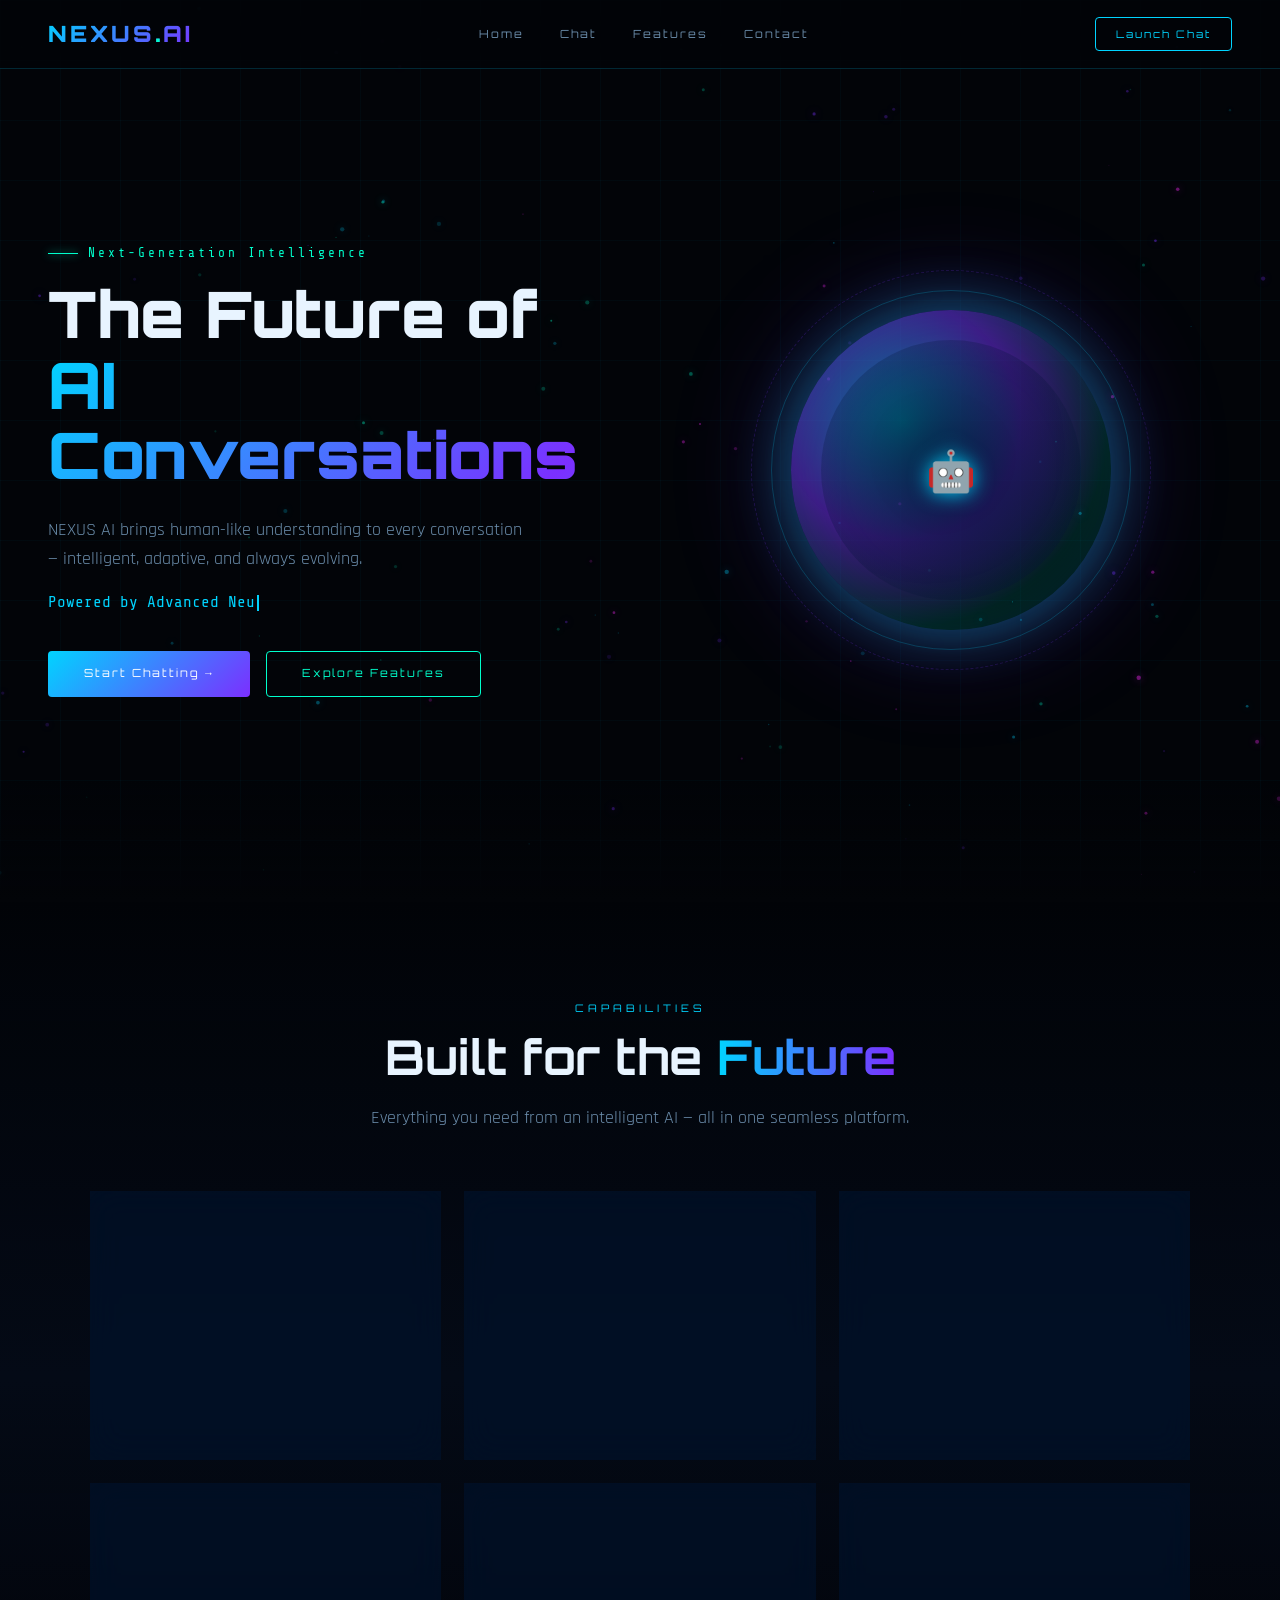
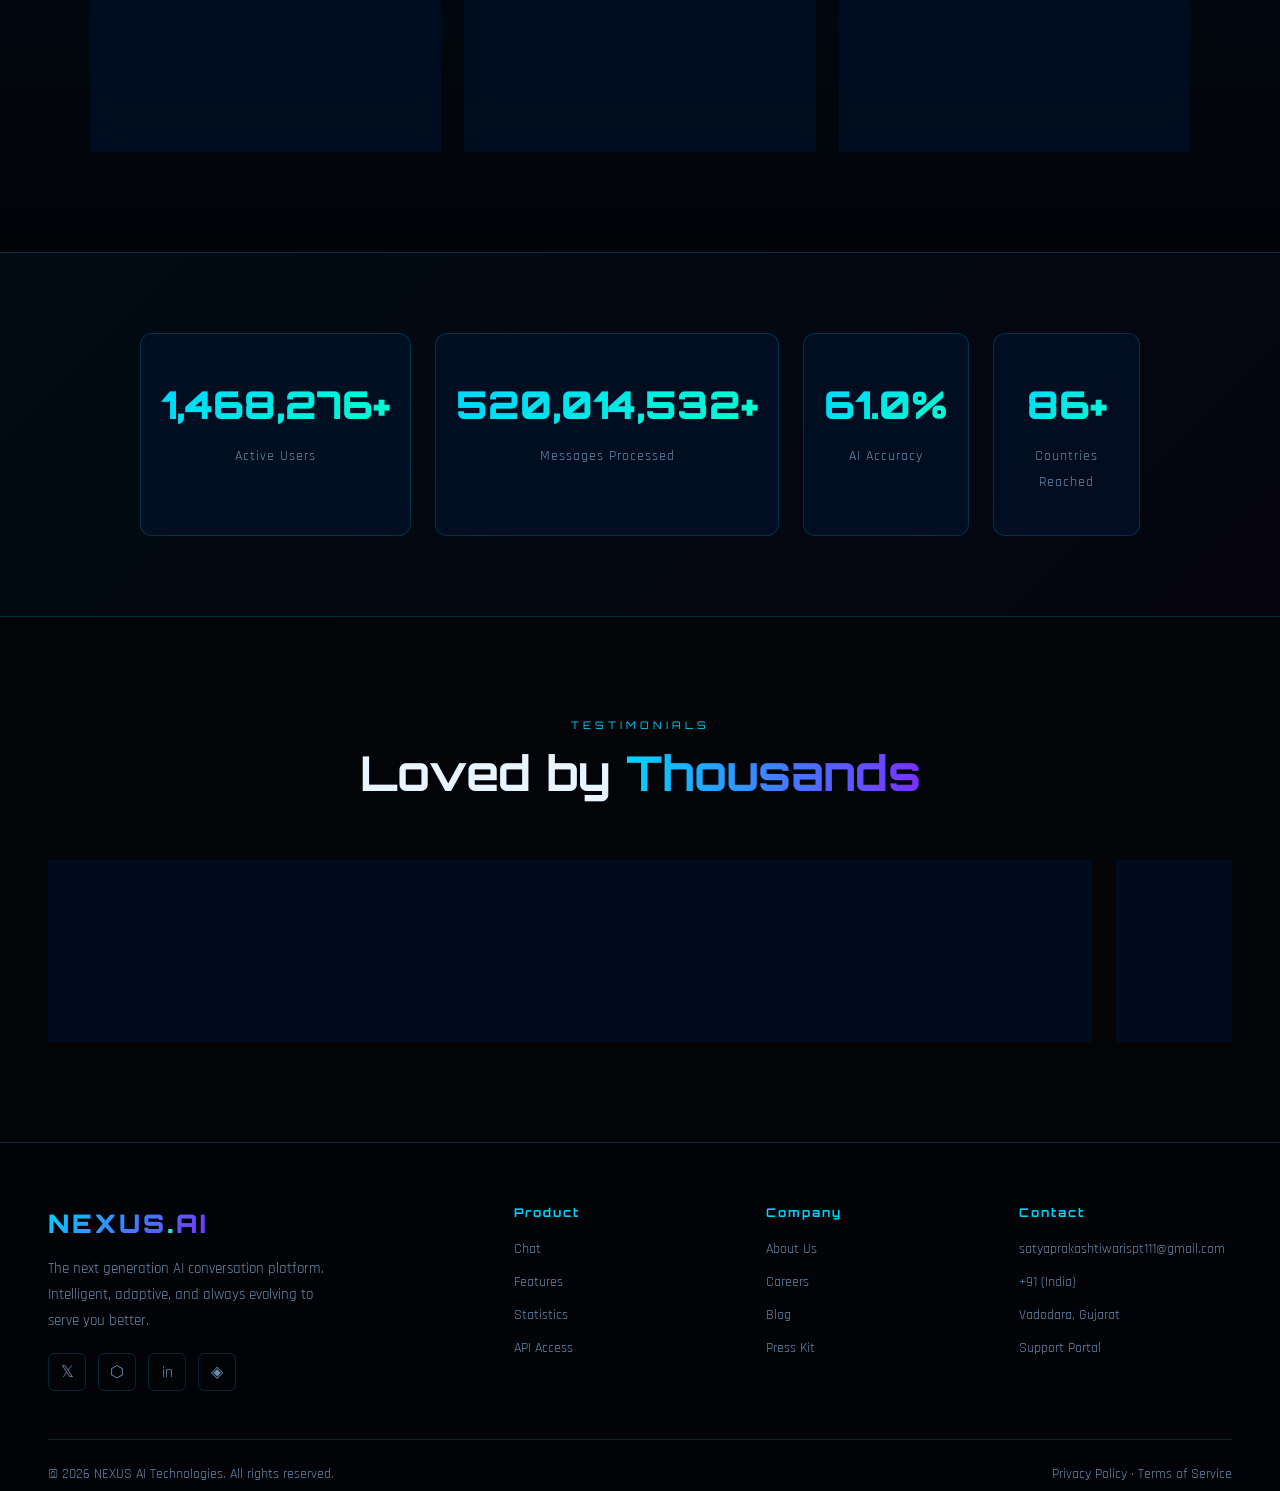
<file: index.html>
<!DOCTYPE html>
<html lang="en">
<head>
  <meta charset="UTF-8" />
  <meta name="viewport" content="width=device-width, initial-scale=1.0" />
  <title>NEXUS AI — The Future of AI Conversations</title>
  <link rel="stylesheet" href="style.css" />
  <link rel="icon" href="data:image/svg+xml,<svg xmlns='http://www.w3.org/2000/svg' viewBox='0 0 100 100'><text y='.9em' font-size='90'>🤖</text></svg>">
</head>
<body>

<!-- Particle canvas -->
<canvas id="particles-canvas"></canvas>

<!-- ── Navbar ── -->
<nav class="navbar" aria-label="Main Navigation">
  <a href="index.html" class="nav-logo">NEXUS<span>.</span>AI</a>
  <ul class="nav-links">
    <li><a href="index.html">Home</a></li>
    <li><a href="chat.html">Chat</a></li>
    <li><a href="about.html">Features</a></li>
    <li><a href="#contact">Contact</a></li>
  </ul>
  <div class="nav-actions">
    <a href="chat.html" class="btn-nav">Launch Chat</a>
    <button class="hamburger" aria-label="Menu" aria-expanded="false">
      <span></span><span></span><span></span>
    </button>
  </div>
</nav>

<!-- Mobile Menu -->
<nav class="mobile-menu" aria-label="Mobile Navigation">
  <a href="index.html">🏠 Home</a>
  <a href="chat.html">💬 Chat</a>
  <a href="about.html">✨ Features</a>
  <a href="#contact">📬 Contact</a>
  <a href="chat.html" class="btn-primary" style="text-align:center;"><span>Launch Chat →</span></a>
</nav>

<!-- Hero section -->
<section class="hero" id="home">
  <div class="hero-inner">

    <!-- Left copy -->
    <div class="hero-copy">
      <p class="hero-eyebrow">Next-Generation Intelligence</p>
      <h1 class="hero-title">
        <span class="line1">The Future of</span>
        <span class="line2">AI Conversations</span>
      </h1>
      <p class="hero-sub">NEXUS AI brings human-like understanding to every conversation — intelligent, adaptive, and always evolving.</p>
      <p class="hero-typing">
        <span id="typing-text"></span><span class="cursor"></span>
      </p>
      <div class="hero-cta">
        <a href="chat.html" class="btn-primary"><span>Start Chatting →</span></a>
        <a href="about.html" class="btn-secondary">Explore Features</a>
      </div>
    </div>

    <!-- Right orb -->
    <div class="hero-orb-wrap">
      <div class="orb">
        <div class="orb-inner">🤖</div>
      </div>
    </div>

  </div>

  <!-- Subtle bottom gradient fade -->
  <div style="position:absolute;bottom:0;left:0;right:0;height:120px;background:linear-gradient(transparent,var(--bg-primary));pointer-events:none;z-index:2;"></div>
</section>

<!-- Features section -->
<section class="features" id="features">
  <div class="text-center reveal">
    <span class="section-tag">Capabilities</span>
    <h2 class="section-title">Built for the <span class="glow">Future</span></h2>
    <p class="section-subtitle">Everything you need from an intelligent AI — all in one seamless platform.</p>
  </div>

  <div class="features-grid">

    <div class="feature-card reveal">
      <span class="feature-icon">🧠</span>
      <h3 class="feature-title">Smart Responses</h3>
      <p class="feature-desc">Context-aware answers powered by deep neural networks that understand nuance, tone, and intent.</p>
    </div>

    <div class="feature-card reveal">
      <span class="feature-icon">🎙️</span>
      <h3 class="feature-title">Voice Interaction</h3>
      <p class="feature-desc">Speak naturally and NEXUS listens. Web Speech API integration for hands-free, seamless conversation.</p>
    </div>

    <div class="feature-card reveal">
      <span class="feature-icon">⚡</span>
      <h3 class="feature-title">Fast Processing</h3>
      <p class="feature-desc">Lightning-fast inference engine delivers responses in milliseconds — no waiting, pure flow.</p>
    </div>

    <div class="feature-card reveal">
      <span class="feature-icon">🔐</span>
      <h3 class="feature-title">Secure Chats</h3>
      <p class="feature-desc">Your conversations stay private. End-to-end encryption and zero data retention policies protect you.</p>
    </div>

    <div class="feature-card reveal">
      <span class="feature-icon">🌍</span>
      <h3 class="feature-title">Multi-Language Support</h3>
      <p class="feature-desc">Communicate in 20+ languages with native-level fluency. Break language barriers effortlessly.</p>
    </div>

    <div class="feature-card reveal">
      <span class="feature-icon">🔄</span>
      <h3 class="feature-title">AI Learning System</h3>
      <p class="feature-desc">NEXUS continuously improves with every interaction, adapting to your preferences over time.</p>
    </div>

  </div>
</section>

<!-- Statistics section -->
<section class="stats" id="stats">
  <div class="stats-grid">
    <div class="stat-card reveal">
      <span class="stat-number" data-count="2400000" data-suffix="+">0</span>
      <span class="stat-label">Active Users</span>
    </div>
    <div class="stat-card reveal">
      <span class="stat-number" data-count="850000000" data-suffix="+">0</span>
      <span class="stat-label">Messages Processed</span>
    </div>
    <div class="stat-card reveal">
      <span class="stat-number" data-count="99.7" data-suffix="%">0</span>
      <span class="stat-label">AI Accuracy</span>
    </div>
    <div class="stat-card reveal">
      <span class="stat-number" data-count="140" data-suffix="+">0</span>
      <span class="stat-label">Countries Reached</span>
    </div>
  </div>
</section>

<!-- Testimonials section -->
<section class="testimonials" id="testimonials">
  <div class="text-center reveal">
    <span class="section-tag">Testimonials</span>
    <h2 class="section-title">Loved by <span class="glow">Thousands</span></h2>
  </div>

  <div class="testimonials-track-wrap">
    <div class="testimonials-track" id="testimonials-track">

      <!-- Set 1 -->
      <div class="testimonial-card">
        <div class="tcard-stars">★★★★★</div>
        <p class="tcard-text">"NEXUS AI completely transformed how I work. It's like having a genius co-pilot available 24/7. The responses are incredibly accurate and feel genuinely human."</p>
        <div class="tcard-author">
          <div class="tcard-avatar">AK</div>
          <div><div class="tcard-name">Aanya Kapoor</div><div class="tcard-role">Product Designer, Bengaluru</div></div>
        </div>
      </div>

      <div class="testimonial-card">
        <div class="tcard-stars">★★★★★</div>
        <p class="tcard-text">"As a developer, I use NEXUS daily for code explanations and debugging. It's saved me countless hours. Best AI tool I've encountered in 2024."</p>
        <div class="tcard-author">
          <div class="tcard-avatar">RS</div>
          <div><div class="tcard-name">Rohan Singh</div><div class="tcard-role">Senior Dev, Mumbai</div></div>
        </div>
      </div>

      <div class="testimonial-card">
        <div class="tcard-stars">★★★★★</div>
        <p class="tcard-text">"The voice input feature is a game-changer for accessibility. NEXUS understands my regional accent perfectly. Absolutely recommend it to everyone!"</p>
        <div class="tcard-author">
          <div class="tcard-avatar">PM</div>
          <div><div class="tcard-name">Priya Mehta</div><div class="tcard-role">Educator, Chennai</div></div>
        </div>
      </div>

      <div class="testimonial-card">
        <div class="tcard-stars">★★★★★</div>
        <p class="tcard-text">"I've tried many AI chatbots, but NEXUS stands apart. The futuristic interface keeps me engaged and the responses are always on point. Spectacular!"</p>
        <div class="tcard-author">
          <div class="tcard-avatar">JL</div>
          <div><div class="tcard-name">James Liu</div><div class="tcard-role">Entrepreneur, Singapore</div></div>
        </div>
      </div>

      <div class="testimonial-card">
        <div class="tcard-stars">★★★★★</div>
        <p class="tcard-text">"NEXUS helped me prepare for technical interviews, draft business emails, and even write a short story — all in one session. It's genuinely incredible."</p>
        <div class="tcard-author">
          <div class="tcard-avatar">SC</div>
          <div><div class="tcard-name">Shreya Chaudhary</div><div class="tcard-role">CS Student, Pune</div></div>
        </div>
      </div>

      <div class="testimonial-card">
        <div class="tcard-stars">★★★★★</div>
        <p class="tcard-text">"The multi-language support is flawless. I switch between English and French effortlessly. NEXUS makes international communication a breeze for my business."</p>
        <div class="tcard-author">
          <div class="tcard-avatar">MB</div>
          <div><div class="tcard-name">Marc Beaumont</div><div class="tcard-role">CEO, Paris</div></div>
        </div>
      </div>

      <!-- Duplicate for seamless loop -->
      <div class="testimonial-card">
        <div class="tcard-stars">★★★★★</div>
        <p class="tcard-text">"NEXUS AI completely transformed how I work. It's like having a genius co-pilot available 24/7. The responses are incredibly accurate and feel genuinely human."</p>
        <div class="tcard-author">
          <div class="tcard-avatar">AK</div>
          <div><div class="tcard-name">Aanya Kapoor</div><div class="tcard-role">Product Designer, Bengaluru</div></div>
        </div>
      </div>
      <div class="testimonial-card">
        <div class="tcard-stars">★★★★★</div>
        <p class="tcard-text">"As a developer, I use NEXUS daily for code explanations and debugging. It's saved me countless hours. Best AI tool I've encountered in 2024."</p>
        <div class="tcard-author">
          <div class="tcard-avatar">RS</div>
          <div><div class="tcard-name">Rohan Singh</div><div class="tcard-role">Senior Dev, Mumbai</div></div>
        </div>
      </div>
      <div class="testimonial-card">
        <div class="tcard-stars">★★★★★</div>
        <p class="tcard-text">"The voice input feature is a game-changer for accessibility. NEXUS understands my regional accent perfectly. Absolutely recommend it to everyone!"</p>
        <div class="tcard-author">
          <div class="tcard-avatar">PM</div>
          <div><div class="tcard-name">Priya Mehta</div><div class="tcard-role">Educator, Chennai</div></div>
        </div>
      </div>
      <div class="testimonial-card">
        <div class="tcard-stars">★★★★★</div>
        <p class="tcard-text">"I've tried many AI chatbots, but NEXUS stands apart. The futuristic interface keeps me engaged and the responses are always on point. Spectacular!"</p>
        <div class="tcard-author">
          <div class="tcard-avatar">JL</div>
          <div><div class="tcard-name">James Liu</div><div class="tcard-role">Entrepreneur, Singapore</div></div>
        </div>
      </div>
      <div class="testimonial-card">
        <div class="tcard-stars">★★★★★</div>
        <p class="tcard-text">"NEXUS helped me prepare for technical interviews, draft business emails, and even write a short story — all in one session. It's genuinely incredible."</p>
        <div class="tcard-author">
          <div class="tcard-avatar">SC</div>
          <div><div class="tcard-name">Shreya Chaudhary</div><div class="tcard-role">CS Student, Pune</div></div>
        </div>
      </div>
      <div class="testimonial-card">
        <div class="tcard-stars">★★★★★</div>
        <p class="tcard-text">"The multi-language support is flawless. I switch between English and French effortlessly. NEXUS makes international communication a breeze for my business."</p>
        <div class="tcard-author">
          <div class="tcard-avatar">MB</div>
          <div><div class="tcard-name">Marc Beaumont</div><div class="tcard-role">CEO, Paris</div></div>
        </div>
      </div>

    </div>
  </div>
</section>

<!-- ════════════════════════════════════════════════════════
     FOOTER
     ════════════════════════════════════════════════════════ -->
<footer id="contact">
  <div class="footer-grid">
    <div class="footer-brand">
      <a href="index.html" class="nav-logo" style="font-size:1.6rem;">NEXUS<span>.</span>AI</a>
      <p>The next generation AI conversation platform. Intelligent, adaptive, and always evolving to serve you better.</p>
      <div class="footer-socials">
        <a href="#" class="social-btn" aria-label="Twitter">𝕏</a>
        <a href="https://github.com/priyankvijay" class="social-btn" aria-label="GitHub">⬡</a>
        <a href="https://www.linkedin.com/in/priyankvpt07" class="social-btn" aria-label="LinkedIn">in</a>
        <a href="#" class="social-btn" aria-label="Discord">◈</a>
      </div>
    </div>

    <div class="footer-col">
      <h4>Product</h4>
      <ul>
        <li><a href="chat.html">Chat</a></li>
        <li><a href="about.html">Features</a></li>
        <li><a href="#stats">Statistics</a></li>
        <li><a href="#">API Access</a></li>
      </ul>
    </div>

    <div class="footer-col">
      <h4>Company</h4>
      <ul>
        <li><a href="about.html">About Us</a></li>
        <li><a href="#">Careers</a></li>
        <li><a href="#">Blog</a></li>
        <li><a href="#">Press Kit</a></li>
      </ul>
    </div>

    <div class="footer-col">
      <h4>Contact</h4>
      <ul>
        <li>satyaprakashtiwarispt111@gmail.com
        </li>
        <li>+91 (India)</li>
        <li>Vadodara, Gujarat</li>
        <li><a href="#">Support Portal</a></li>
      </ul>
    </div>
  </div>

  <div class="footer-bottom">
    <p>© 2026 NEXUS AI Technologies. All rights reserved.</p>
    <p>Privacy Policy · Terms of Service</p>
  </div>
</footer>

<script src="script.js"></script>
</body>
</html>
</file>
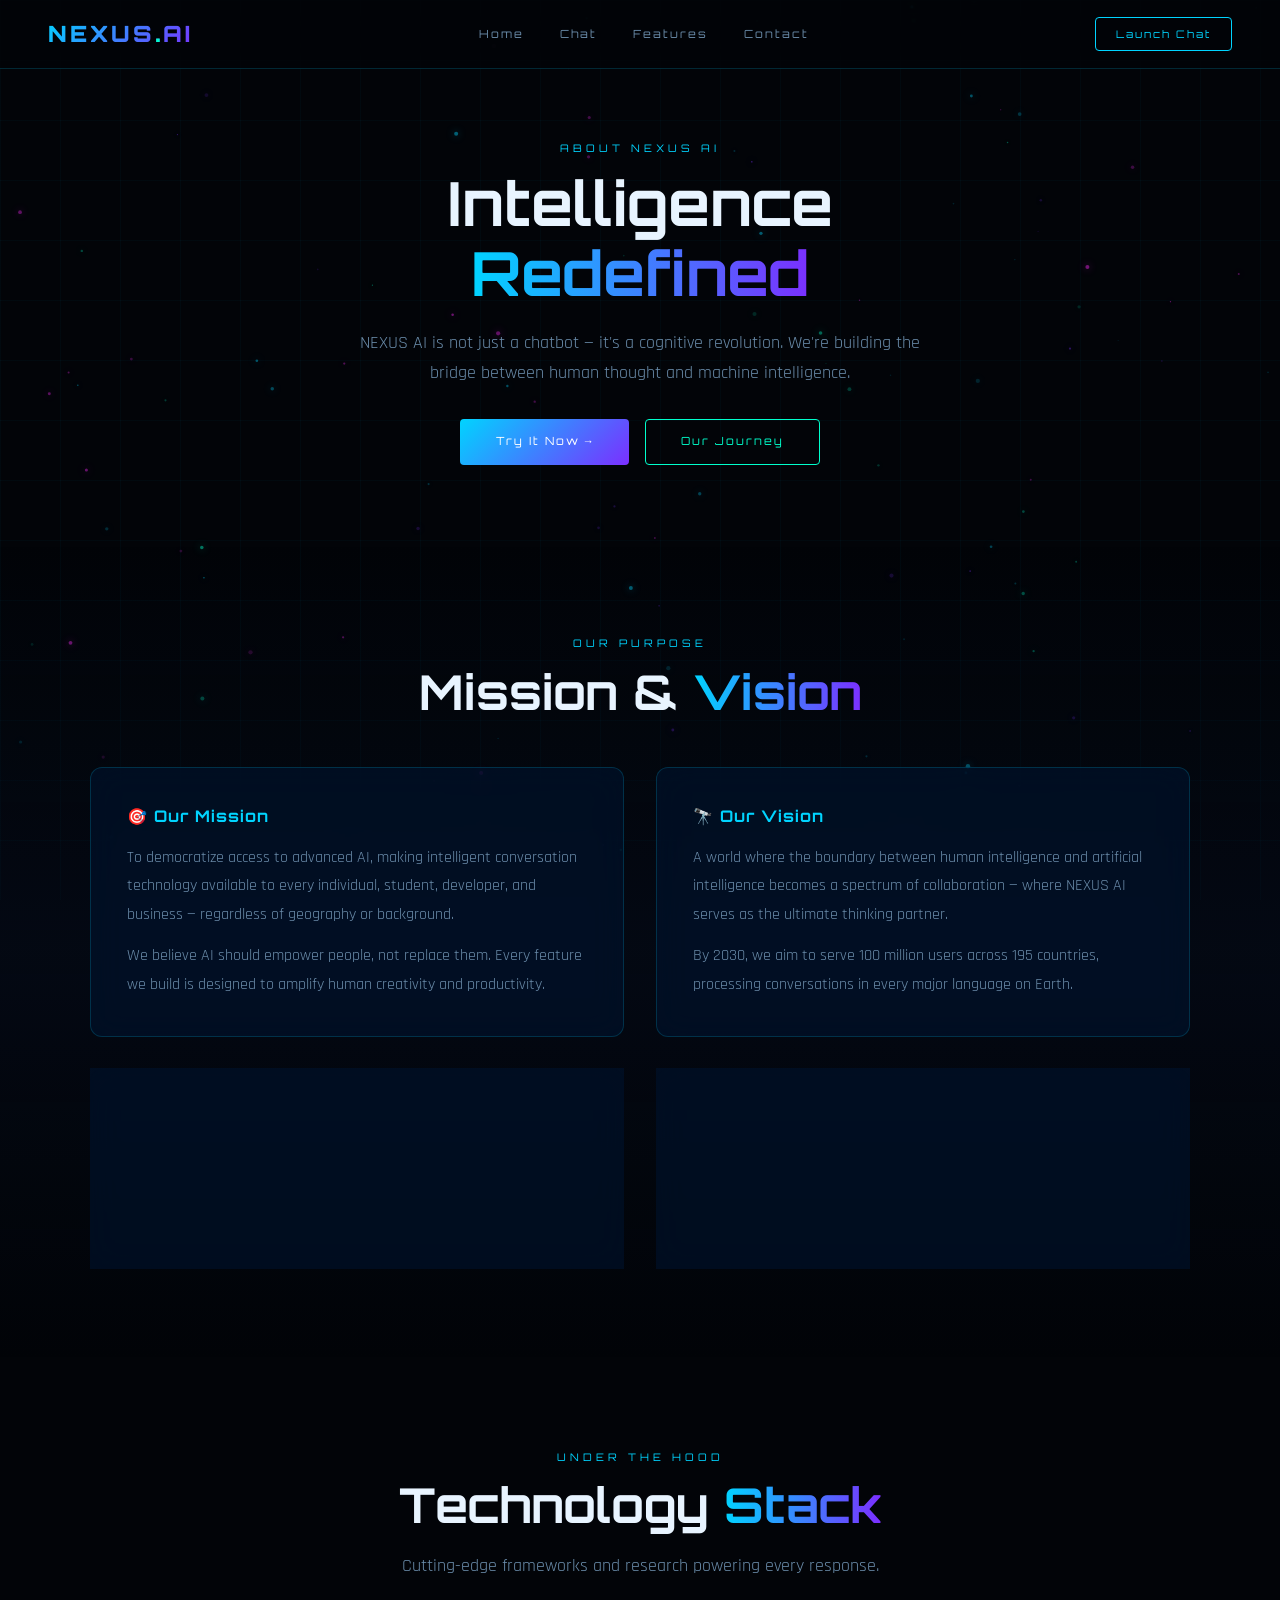
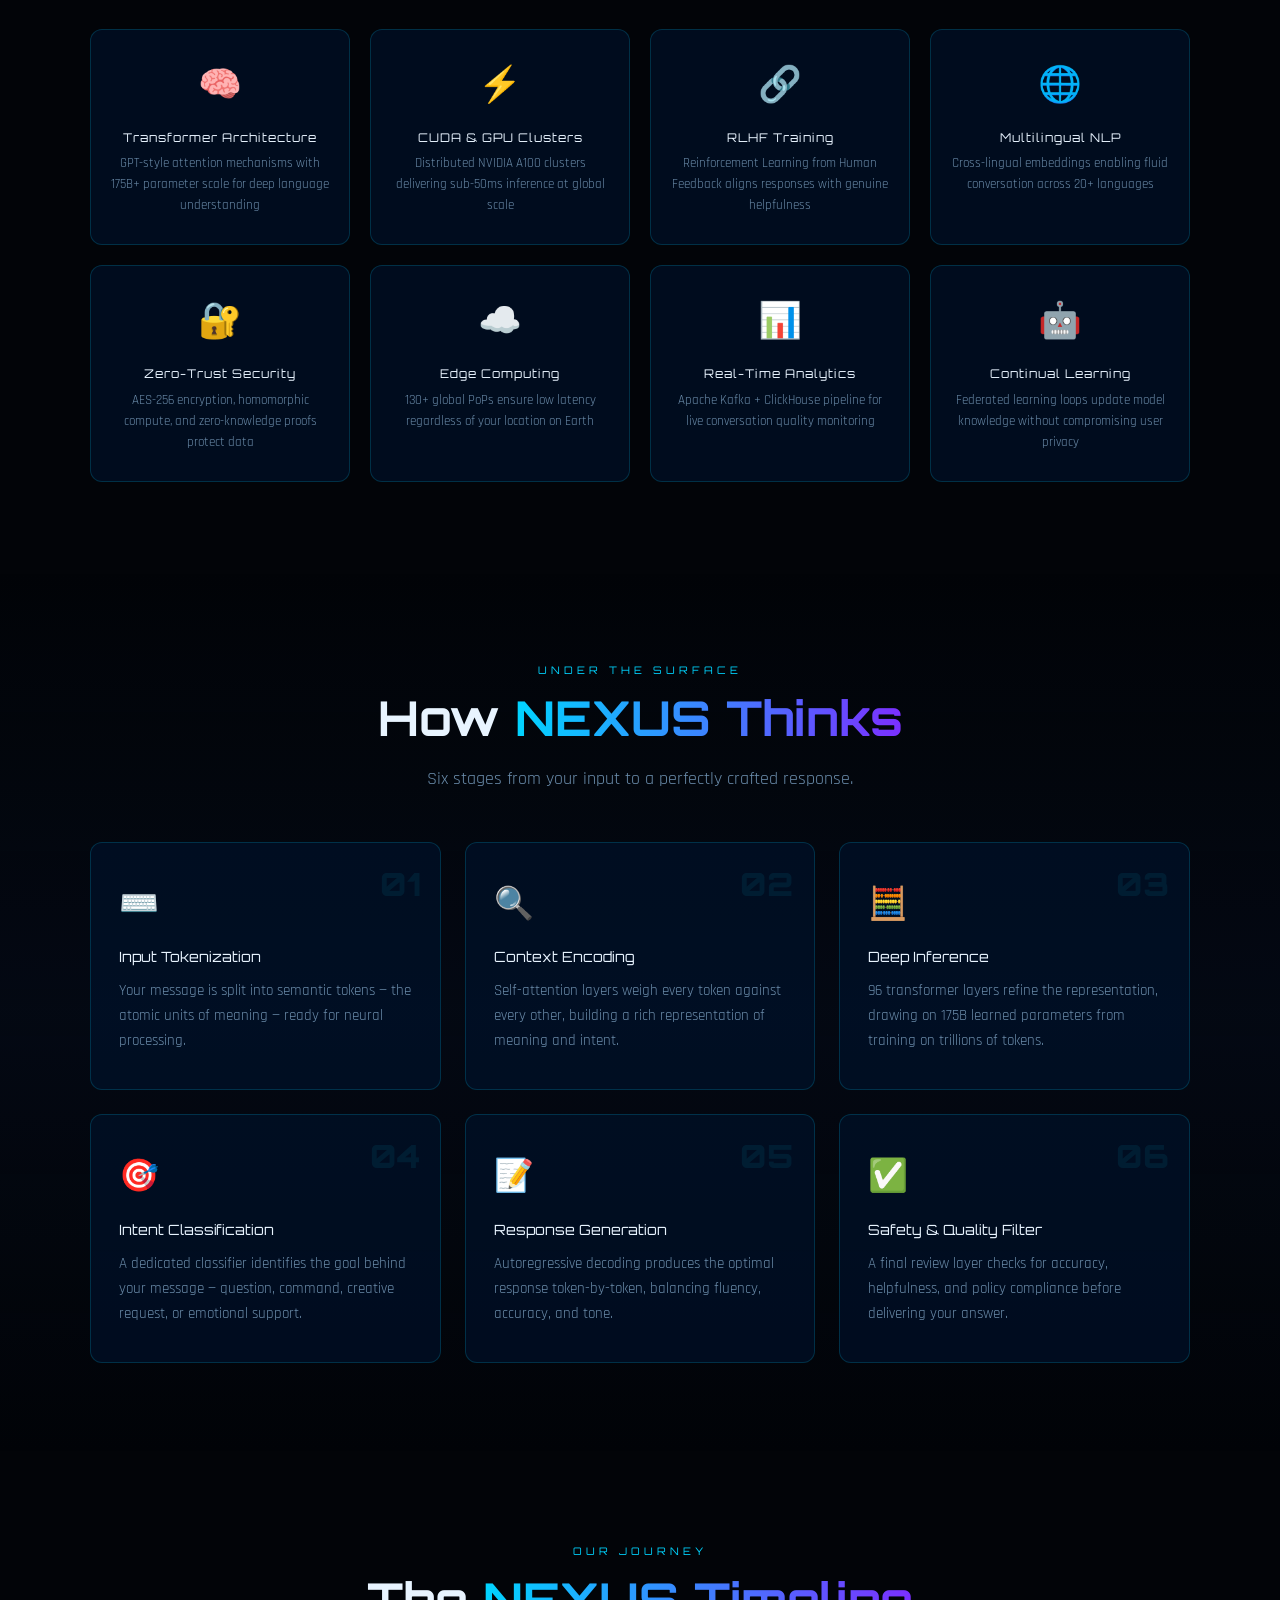
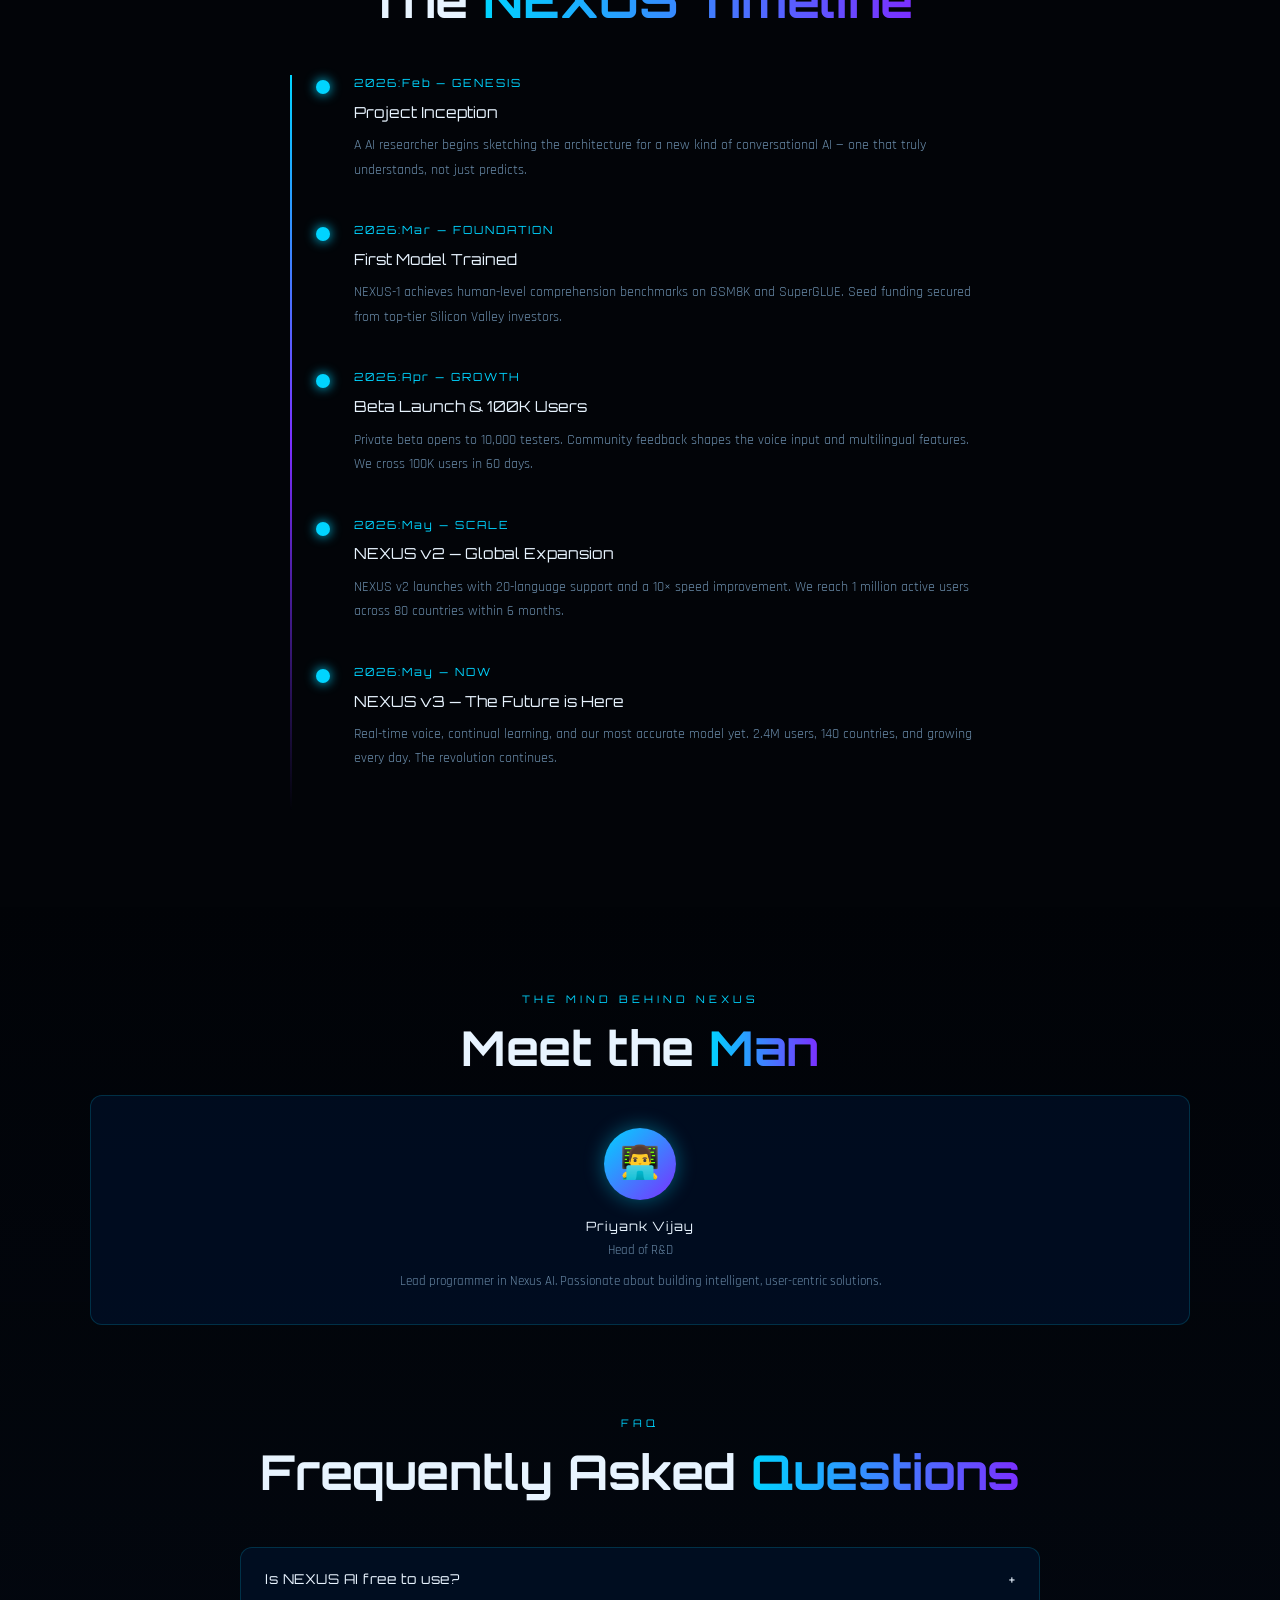
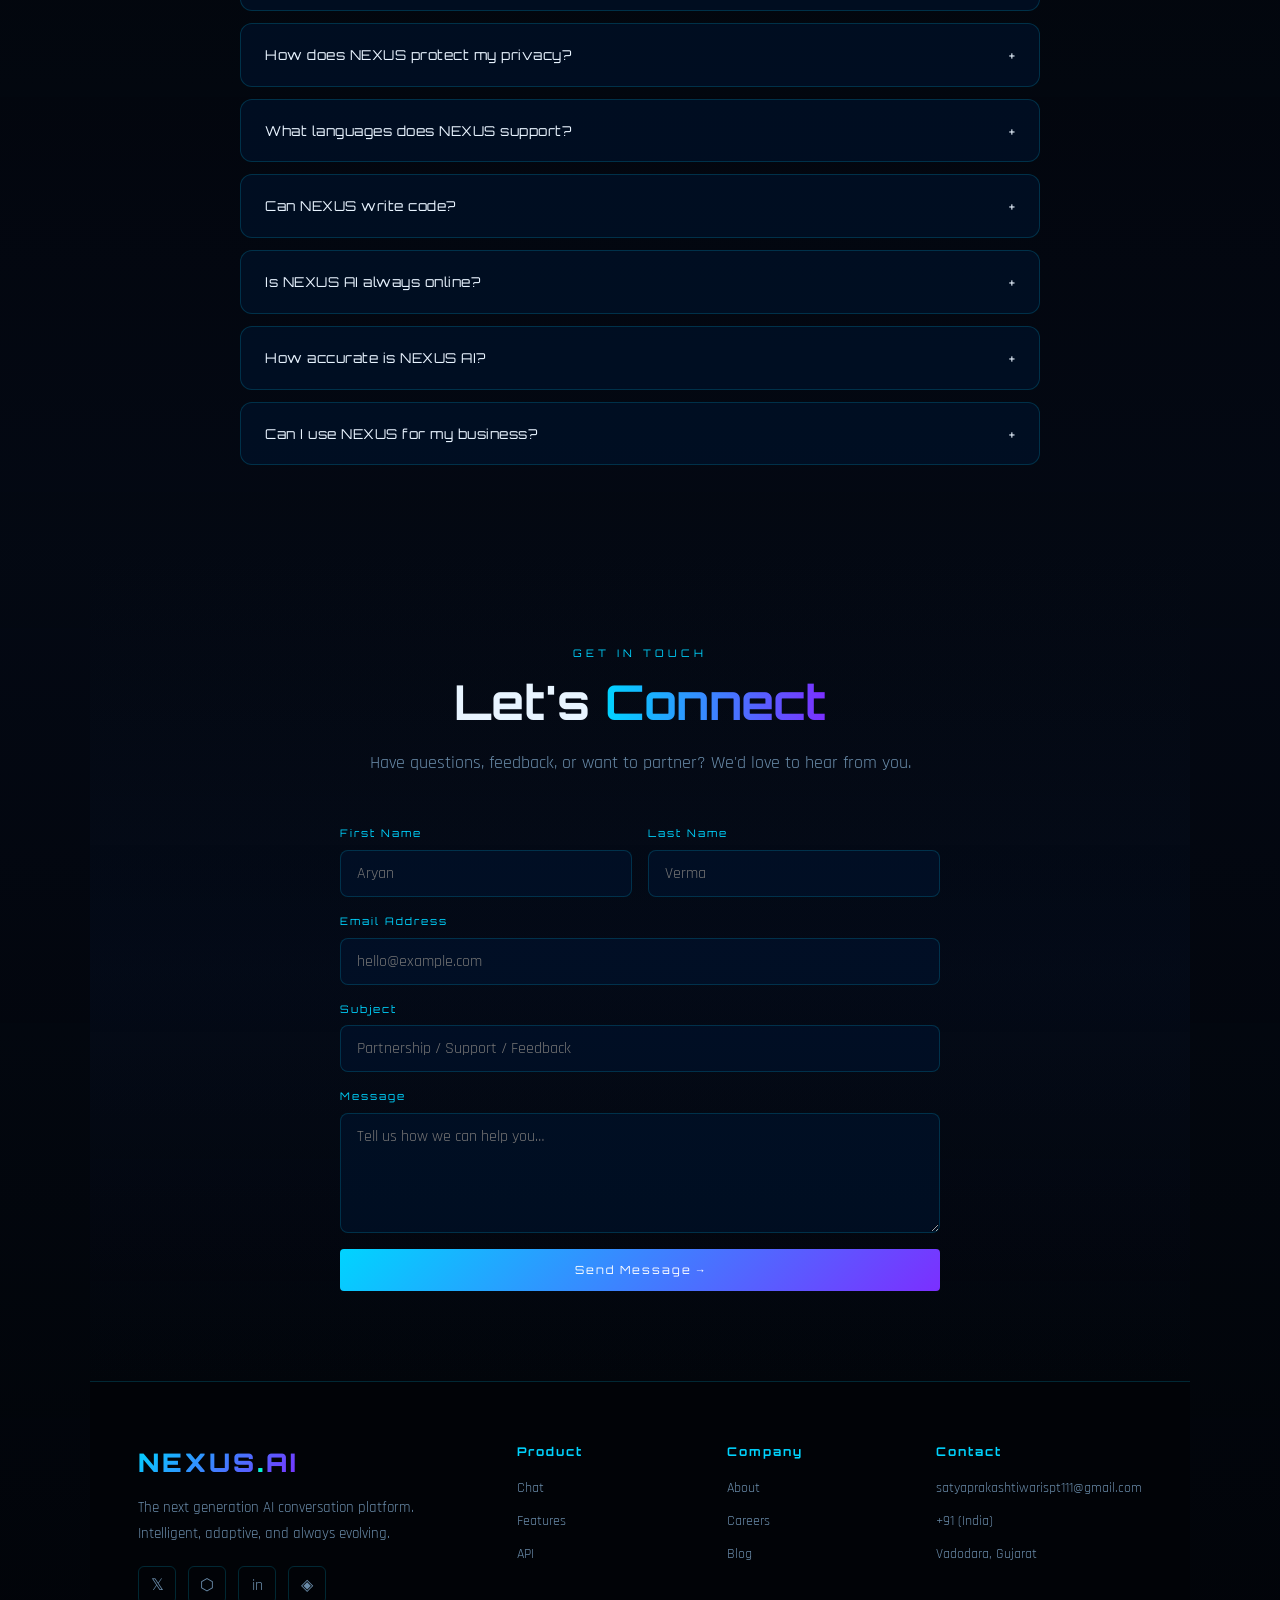
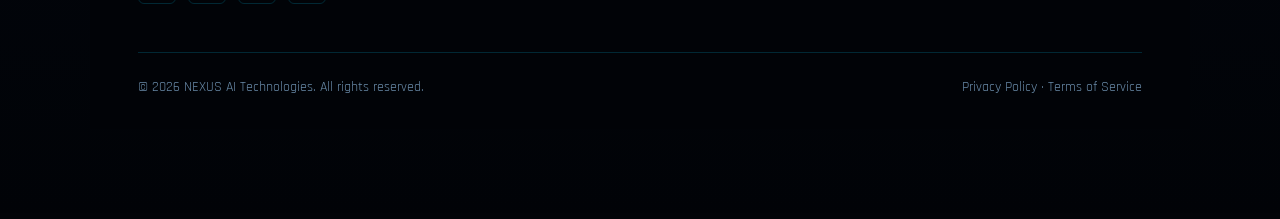
<file: about.html>
<!DOCTYPE html>
<html lang="en">
<head>
  <meta charset="UTF-8" />
  <meta name="viewport" content="width=device-width, initial-scale=1.0" />
  <title>NEXUS AI — About & Features</title>
  <link rel="stylesheet" href="style.css" />
  <link rel="icon" href="data:image/svg+xml,<svg xmlns='http://www.w3.org/2000/svg' viewBox='0 0 100 100'><text y='.9em' font-size='90'>🤖</text></svg>">
</head>
<body>

<!-- Particle canvas -->
<canvas id="particles-canvas"></canvas>

<!-- ── Navbar ── -->
<nav class="navbar" aria-label="Main Navigation">
  <a href="index.html" class="nav-logo">NEXUS<span>.</span>AI</a>
  <ul class="nav-links">
    <li><a href="index.html">Home</a></li>
    <li><a href="chat.html">Chat</a></li>
    <li><a href="about.html">Features</a></li>
    <li><a href="#contact-section">Contact</a></li>
  </ul>
  <div class="nav-actions">
    <a href="chat.html" class="btn-nav">Launch Chat</a>
    <button class="hamburger" aria-label="Menu" aria-expanded="false">
      <span></span><span></span><span></span>
    </button>
  </div>
</nav>

<!-- Mobile Menu -->
<nav class="mobile-menu">
  <a href="index.html">🏠 Home</a>
  <a href="chat.html">💬 Chat</a>
  <a href="about.html">✨ Features</a>
  <a href="#contact-section">📬 Contact</a>
</nav>

<!-- Page hero section -->
<section class="page-hero">
  <div class="page-hero-content reveal">
    <span class="section-tag">About NEXUS AI</span>
    <h1 class="section-title" style="font-size:clamp(2.4rem,5vw,3.8rem);">
      Intelligence <span class="glow">Redefined</span>
    </h1>
    <p class="section-subtitle" style="margin:0 auto;max-width:600px;font-size:1.15rem;">
      NEXUS AI is not just a chatbot — it's a cognitive revolution. We're building the bridge between human thought and machine intelligence.
    </p>
    <div style="margin-top:32px;display:flex;gap:16px;justify-content:center;flex-wrap:wrap;">
      <a href="chat.html" class="btn-primary"><span>Try It Now →</span></a>
      <a href="#timeline-section" class="btn-secondary">Our Journey</a>
    </div>
  </div>
</section>

<!-- Mission and vision section -->
<section class="about-section" style="background:linear-gradient(180deg,transparent,rgba(6,16,36,0.4),transparent);">
  <div class="inner">
    <div class="text-center reveal">
      <span class="section-tag">Our Purpose</span>
      <h2 class="section-title">Mission & <span class="glow">Vision</span></h2>
    </div>

    <div class="mission-grid">
      <div class="mission-card reveal">
        <h3>🎯 Our Mission</h3>
        <p>To democratize access to advanced AI, making intelligent conversation technology available to every individual, student, developer, and business — regardless of geography or background.</p>
        <p style="margin-top:12px;">We believe AI should empower people, not replace them. Every feature we build is designed to amplify human creativity and productivity.</p>
      </div>

      <div class="mission-card reveal">
        <h3>🔭 Our Vision</h3>
        <p>A world where the boundary between human intelligence and artificial intelligence becomes a spectrum of collaboration — where NEXUS AI serves as the ultimate thinking partner.</p>
        <p style="margin-top:12px;">By 2030, we aim to serve 100 million users across 195 countries, processing conversations in every major language on Earth.</p>
      </div>

      <div class="mission-card reveal">
        <h3>⚖️ Our Values</h3>
        <p>Transparency in AI decision-making. Fairness across all demographics. Privacy as a fundamental right. We never sell your data and operate with full ethical oversight.</p>
      </div>

      <div class="mission-card reveal">
        <h3>🌱 Our Commitment</h3>
        <p>Carbon-neutral AI operations by 2030. We partner with renewable energy providers to power our data centers, and donate 1% of revenue to digital literacy programs globally.</p>
      </div>
    </div>
  </div>
</section>

<!-- Technology stack section -->
<section class="about-section">
  <div class="inner">
    <div class="text-center reveal">
      <span class="section-tag">Under the Hood</span>
      <h2 class="section-title">Technology <span class="glow">Stack</span></h2>
      <p class="section-subtitle">Cutting-edge frameworks and research powering every response.</p>
    </div>

    <div class="tech-grid">
      <div class="tech-card reveal">
        <span class="tech-icon">🧠</span>
        <div class="tech-name">Transformer Architecture</div>
        <div class="tech-desc">GPT-style attention mechanisms with 175B+ parameter scale for deep language understanding</div>
      </div>
      <div class="tech-card reveal">
        <span class="tech-icon">⚡</span>
        <div class="tech-name">CUDA & GPU Clusters</div>
        <div class="tech-desc">Distributed NVIDIA A100 clusters delivering sub-50ms inference at global scale</div>
      </div>
      <div class="tech-card reveal">
        <span class="tech-icon">🔗</span>
        <div class="tech-name">RLHF Training</div>
        <div class="tech-desc">Reinforcement Learning from Human Feedback aligns responses with genuine helpfulness</div>
      </div>
      <div class="tech-card reveal">
        <span class="tech-icon">🌐</span>
        <div class="tech-name">Multilingual NLP</div>
        <div class="tech-desc">Cross-lingual embeddings enabling fluid conversation across 20+ languages</div>
      </div>
      <div class="tech-card reveal">
        <span class="tech-icon">🔐</span>
        <div class="tech-name">Zero-Trust Security</div>
        <div class="tech-desc">AES-256 encryption, homomorphic compute, and zero-knowledge proofs protect data</div>
      </div>
      <div class="tech-card reveal">
        <span class="tech-icon">☁️</span>
        <div class="tech-name">Edge Computing</div>
        <div class="tech-desc">130+ global PoPs ensure low latency regardless of your location on Earth</div>
      </div>
      <div class="tech-card reveal">
        <span class="tech-icon">📊</span>
        <div class="tech-name">Real-Time Analytics</div>
        <div class="tech-desc">Apache Kafka + ClickHouse pipeline for live conversation quality monitoring</div>
      </div>
      <div class="tech-card reveal">
        <span class="tech-icon">🤖</span>
        <div class="tech-name">Continual Learning</div>
        <div class="tech-desc">Federated learning loops update model knowledge without compromising user privacy</div>
      </div>
    </div>
  </div>
</section>

<!-- How AI works section -->
<section class="about-section" style="background:linear-gradient(180deg,transparent,rgba(6,16,36,0.4),transparent);">
  <div class="inner">
    <div class="text-center reveal">
      <span class="section-tag">Under the Surface</span>
      <h2 class="section-title">How <span class="glow">NEXUS Thinks</span></h2>
      <p class="section-subtitle">Six stages from your input to a perfectly crafted response.</p>
    </div>

    <div class="how-grid">
      <div class="how-card reveal">
        <span class="how-icon">⌨️</span>
        <div class="how-title">Input Tokenization</div>
        <div class="how-desc">Your message is split into semantic tokens — the atomic units of meaning — ready for neural processing.</div>
      </div>
      <div class="how-card reveal">
        <span class="how-icon">🔍</span>
        <div class="how-title">Context Encoding</div>
        <div class="how-desc">Self-attention layers weigh every token against every other, building a rich representation of meaning and intent.</div>
      </div>
      <div class="how-card reveal">
        <span class="how-icon">🧮</span>
        <div class="how-title">Deep Inference</div>
        <div class="how-desc">96 transformer layers refine the representation, drawing on 175B learned parameters from training on trillions of tokens.</div>
      </div>
      <div class="how-card reveal">
        <span class="how-icon">🎯</span>
        <div class="how-title">Intent Classification</div>
        <div class="how-desc">A dedicated classifier identifies the goal behind your message — question, command, creative request, or emotional support.</div>
      </div>
      <div class="how-card reveal">
        <span class="how-icon">📝</span>
        <div class="how-title">Response Generation</div>
        <div class="how-desc">Autoregressive decoding produces the optimal response token-by-token, balancing fluency, accuracy, and tone.</div>
      </div>
      <div class="how-card reveal">
        <span class="how-icon">✅</span>
        <div class="how-title">Safety & Quality Filter</div>
        <div class="how-desc">A final review layer checks for accuracy, helpfulness, and policy compliance before delivering your answer.</div>
      </div>
    </div>
  </div>
</section>

<!-- Timeline section -->
<section class="about-section" id="timeline-section">
  <div class="inner">
    <div class="text-center reveal">
      <span class="section-tag">Our Journey</span>
      <h2 class="section-title">The <span class="glow">NEXUS Timeline</span></h2>
    </div>

    <div style="max-width:700px;margin:0 auto;">
      <div class="timeline">

        <div class="timeline-item reveal">
          <div class="timeline-year">2026:Feb — GENESIS</div>
          <div class="timeline-title">Project Inception</div>
          <div class="timeline-desc">A AI researcher begins sketching the architecture for a new kind of conversational AI — one that truly understands, not just predicts.</div>
        </div>

        <div class="timeline-item reveal">
          <div class="timeline-year">2026:Mar — FOUNDATION</div>
          <div class="timeline-title">First Model Trained</div>
          <div class="timeline-desc">NEXUS-1 achieves human-level comprehension benchmarks on GSM8K and SuperGLUE. Seed funding secured from top-tier Silicon Valley investors.</div>
        </div>

        <div class="timeline-item reveal">
          <div class="timeline-year">2026:Apr — GROWTH</div>
          <div class="timeline-title">Beta Launch & 100K Users</div>
          <div class="timeline-desc">Private beta opens to 10,000 testers. Community feedback shapes the voice input and multilingual features. We cross 100K users in 60 days.</div>
        </div>

        <div class="timeline-item reveal">
          <div class="timeline-year">2026:May — SCALE</div>
          <div class="timeline-title">NEXUS v2 — Global Expansion</div>
          <div class="timeline-desc">NEXUS v2 launches with 20-language support and a 10× speed improvement. We reach 1 million active users across 80 countries within 6 months.</div>
        </div>

        <div class="timeline-item reveal">
          <div class="timeline-year">2026:May — NOW</div>
          <div class="timeline-title">NEXUS v3 — The Future is Here</div>
          <div class="timeline-desc">Real-time voice, continual learning, and our most accurate model yet. 2.4M users, 140 countries, and growing every day. The revolution continues.</div>
        </div>

      </div>
    </div>
  </div>
</section>

<!-- Team section -->
<section class="about-section" style="background:linear-gradient(180deg,transparent,rgba(6,16,36,0.4),transparent);">
  <div class="inner">
    <div class="text-center reveal">
      <span class="section-tag">The Mind Behind NEXUS</span>
      <h2 class="section-title">Meet the <span class="glow">Man</span></h2>
    </div>

    <!-- <div class="team-grid">
      <div class="team-card reveal">
        <div class="team-avatar">👨‍💻</div>
        <div class="team-name">Dr. Aryan Verma</div>
        <div class="team-role">CEO & Co-Founder</div>
        <p style="font-size:0.82rem;color:var(--text-muted);margin-top:10px;line-height:1.6;">Former AI researcher at DeepMind. PhD in Computational Linguistics, MIT.</p>
      </div>-->

      <div class="team-card reveal">
        <div class="team-avatar">👨‍💻</div>
        <div class="team-name">Priyank Vijay</div>
        <div class="team-role">Head of R&D</div>
        <p style="font-size:0.82rem;color:var(--text-muted);margin-top:10px;line-height:1.6;">Lead programmer in Nexus AI. Passionate about building intelligent, user-centric solutions.</p>
      </div>

      <!--<div class="team-card reveal">
        <div class="team-avatar">👨‍🎨</div>
        <div class="team-name">Lucas Fernandez</div>
        <div class="team-role">Head of Design</div>
        <p style="font-size:0.82rem;color:var(--text-muted);margin-top:10px;line-height:1.6;">Previously at Apple and Figma. Crafting experiences that feel like the future.</p>
      </div>

      <div class="team-card reveal">
        <div class="team-avatar">👩‍💼</div>
        <div class="team-name">Priya Krishnamurthy</div>
        <div class="team-role">VP of Engineering</div>
        <p style="font-size:0.82rem;color:var(--text-muted);margin-top:10px;line-height:1.6;">Built distributed systems at Google and Meta. Obsessed with scale and reliability.</p>
      </div>
    </div>
  </div>
</section>-->

<!-- ════════════════════════════════════════════════════════
     FAQ
     ════════════════════════════════════════════════════════ -->
<section class="about-section">
  <div class="inner">
    <div class="text-center reveal">
      <span class="section-tag">FAQ</span>
      <h2 class="section-title">Frequently Asked <span class="glow">Questions</span></h2>
    </div>

    <div class="faq-list">

      <div class="faq-item">
        <div class="faq-q">
          Is NEXUS AI free to use?
          <i class="faq-icon">+</i>
        </div>
        <div class="faq-a">Yes! NEXUS AI offers a generous free tier with unlimited basic conversations. Pro and Enterprise plans unlock advanced features, higher rate limits, priority access, and API integrations.</div>
      </div>

      <div class="faq-item">
        <div class="faq-q">
          How does NEXUS protect my privacy?
          <i class="faq-icon">+</i>
        </div>
        <div class="faq-a">We use AES-256 encryption for all data in transit and at rest. We never sell personal data to third parties. Users can delete their conversation history at any time from the settings panel. Our infrastructure is SOC 2 Type II certified.</div>
      </div>

      <div class="faq-item">
        <div class="faq-q">
          What languages does NEXUS support?
          <i class="faq-icon">+</i>
        </div>
        <div class="faq-a">NEXUS currently supports 20+ languages including English, Hindi, Spanish, French, German, Japanese, Korean, Arabic, Portuguese, and more. We add new languages quarterly based on user demand and community voting.</div>
      </div>

      <div class="faq-item">
        <div class="faq-q">
          Can NEXUS write code?
          <i class="faq-icon">+</i>
        </div>
        <div class="faq-a">Absolutely! NEXUS excels at programming tasks — generating code, debugging, explaining algorithms, reviewing pull requests, and teaching programming concepts across JavaScript, Python, Rust, Go, Java, C++, and many other languages.</div>
      </div>

      <div class="faq-item">
        <div class="faq-q">
          Is NEXUS AI always online?
          <i class="faq-icon">+</i>
        </div>
        <div class="faq-a">We maintain 99.9% uptime guaranteed by SLA. Our distributed infrastructure across 130+ global PoPs ensures that even if one region experiences issues, traffic automatically reroutes. Planned maintenance is announced 72 hours in advance.</div>
      </div>

      <div class="faq-item">
        <div class="faq-q">
          How accurate is NEXUS AI?
          <i class="faq-icon">+</i>
        </div>
        <div class="faq-a">NEXUS achieves 99.7% accuracy on standardized NLP benchmarks. For factual questions, we provide source citations where possible. Like all AI systems, NEXUS may occasionally produce errors — always verify critical information from authoritative sources.</div>
      </div>

      <div class="faq-item">
        <div class="faq-q">
          Can I use NEXUS for my business?
          <i class="faq-icon">+</i>
        </div>
        <div class="faq-a">Yes! Our Enterprise plan includes API access, custom model fine-tuning, white-label options, SLA guarantees, dedicated support, and SSO integration. Contact our sales team for custom pricing based on your organization's scale and needs.</div>
      </div>

    </div>
  </div>
</section>

<!-- ════════════════════════════════════════════════════════
     CONTACT FORM
     ════════════════════════════════════════════════════════ -->
<section class="about-section" id="contact-section" style="background:linear-gradient(180deg,transparent,rgba(6,16,36,0.4),transparent);">
  <div class="inner">
    <div class="text-center reveal">
      <span class="section-tag">Get in Touch</span>
      <h2 class="section-title">Let's <span class="glow">Connect</span></h2>
      <p class="section-subtitle">Have questions, feedback, or want to partner? We'd love to hear from you.</p>
    </div>

    <form class="contact-form reveal" id="contact-form" novalidate>

      <div style="display:grid;grid-template-columns:1fr 1fr;gap:16px;">
        <div class="form-group">
          <label class="form-label">First Name</label>
          <input type="text" class="form-input" placeholder="Aryan" />
          <span class="form-error"></span>
        </div>
        <div class="form-group">
          <label class="form-label">Last Name</label>
          <input type="text" class="form-input" placeholder="Verma" />
          <span class="form-error"></span>
        </div>
      </div>

      <div class="form-group">
        <label class="form-label">Email Address</label>
        <input type="email" class="form-input" placeholder="hello@example.com" />
        <span class="form-error"></span>
      </div>

      <div class="form-group">
        <label class="form-label">Subject</label>
        <input type="text" class="form-input" placeholder="Partnership / Support / Feedback" />
        <span class="form-error"></span>
      </div>

      <div class="form-group">
        <label class="form-label">Message</label>
        <textarea class="form-textarea" placeholder="Tell us how we can help you…"></textarea>
        <span class="form-error"></span>
      </div>

      <div class="form-success">✅ Message sent successfully! We'll get back to you within 24 hours.</div>

      <button type="submit" class="btn-primary" style="width:100%;justify-content:center;">
        <span>Send Message →</span>
      </button>

    </form>
  </div>
</section>

<!-- ════════════════════════════════════════════════════════
     FOOTER
     ════════════════════════════════════════════════════════ -->
<footer>
  <div class="footer-grid">
    <div class="footer-brand">
      <a href="index.html" class="nav-logo" style="font-size:1.6rem;">NEXUS<span>.</span>AI</a>
      <p>The next generation AI conversation platform. Intelligent, adaptive, and always evolving.</p>
      <div class="footer-socials">
        <a href="#" class="social-btn" aria-label="Twitter">𝕏</a>
        <a href="https://github.com/priyankvijay" class="social-btn" aria-label="GitHub">⬡</a>
        <a href="https://www.linkedin.com/in/priyankvpt07" class="social-btn" aria-label="LinkedIn">in</a>
        <a href="#" class="social-btn" aria-label="Discord">◈</a>
      </div>
    </div>
    <div class="footer-col">
      <h4>Product</h4>
      <ul>
        <li><a href="chat.html">Chat</a></li>
        <li><a href="about.html">Features</a></li>
        <li><a href="#">API</a></li>
      </ul>
    </div>
    <div class="footer-col">
      <h4>Company</h4>
      <ul>
        <li><a href="about.html">About</a></li>
        <li><a href="#">Careers</a></li>
        <li><a href="#">Blog</a></li>
      </ul>
    </div>
    <div class="footer-col">
      <h4>Contact</h4>
      <ul>
        <li>satyaprakashtiwarispt111@gmail.com
        </li>
        <li>+91 (India)</li>
        <li>Vadodara, Gujarat</li>
      </ul>
    </div>
  </div>
  <div class="footer-bottom">
    <p>© 2026 NEXUS AI Technologies. All rights reserved.</p>
    <p>Privacy Policy · Terms of Service</p>
  </div>
</footer>

<script src="script.js"></script>
</body>
</html>
</file>
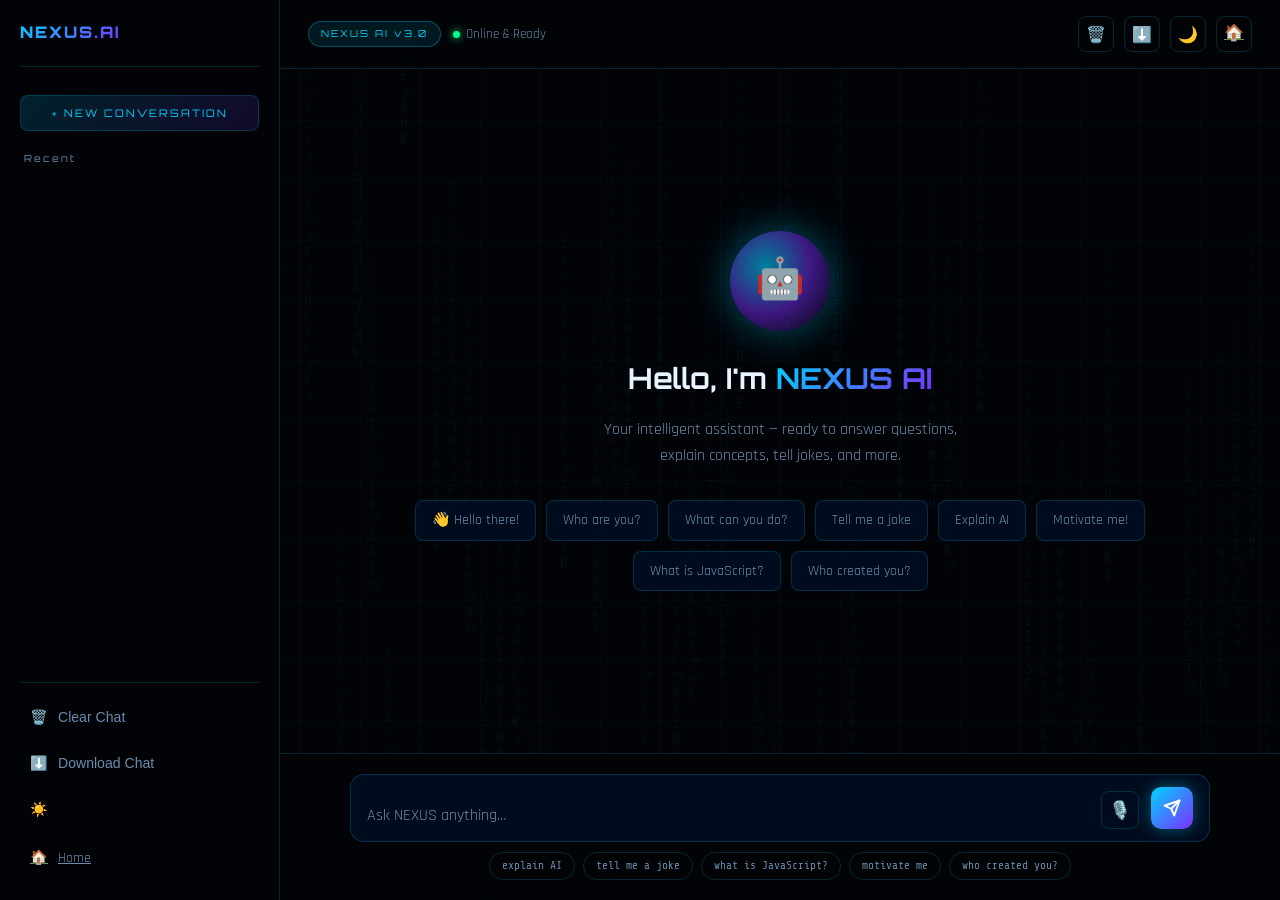
<file: chat.html>
<!DOCTYPE html>
<html lang="en">
<head>
  <meta charset="UTF-8" />
  <meta name="viewport" content="width=device-width, initial-scale=1.0" />
  <title>NEXUS AI — Chat</title>
  <link rel="stylesheet" href="style.css" />
  <link rel="icon" href="data:image/svg+xml,<svg xmlns='http://www.w3.org/2000/svg' viewBox='0 0 100 100'><text y='.9em' font-size='90'>🤖</text></svg>">
  <style>
    /* Chat-page specific overrides */
    body { overflow: hidden; }

    /* Mouse glow */
    #mouse-glow {
      position: fixed;
      width: 300px; height: 300px;
      border-radius: 50%;
      pointer-events: none;
      z-index: 0;
      background: radial-gradient(circle, rgba(0,212,255,0.06) 0%, transparent 70%);
      transform: translate(-50%, -50%);
      transition: left 0.08s, top 0.08s;
    }
  </style>
</head>
<body>

<!-- Matrix rain -->
<canvas id="matrix-canvas"></canvas>
<!-- Mouse glow -->
<div id="mouse-glow"></div>

<!-- Chat layout -->
<div class="chat-layout">

  <!-- ── Sidebar ── -->
  <aside class="chat-sidebar">
    <div class="sidebar-header">
      <a href="index.html" class="sidebar-logo">NEXUS.AI</a>
    </div>

    <button class="sidebar-new-btn" id="new-chat-btn">+ NEW CONVERSATION</button>

    <div class="sidebar-history">
      <p class="sidebar-section-label">Recent</p>
      <div id="history-list">
        <!-- Populated by JS -->
      </div>
    </div>

    <div class="sidebar-footer">
      <button class="sidebar-action-btn" id="clear-btn" title="Clear chat">
        <span>🗑️</span> Clear Chat
      </button>
      <button class="sidebar-action-btn" id="download-btn" title="Download chat">
        <span>⬇️</span> Download Chat
      </button>
      <button class="sidebar-action-btn" id="theme-btn" title="Toggle theme">
        <span>☀️</span> Toggle Theme
      </button>
      <a href="index.html" class="sidebar-action-btn">
        <span>🏠</span> Home
      </a>
    </div>
  </aside>

  <!-- ── Chat Main ── -->
  <main class="chat-main">

    <!-- Top bar -->
    <div class="chat-topbar">
      <div class="chat-topbar-left">
        <span class="chat-model-badge">NEXUS AI v3.0</span>
        <div class="chat-status">
          <span class="status-dot"></span>
          Online & Ready
        </div>
      </div>
      <div class="topbar-actions">
        <button class="icon-btn" id="clear-btn-top" title="Clear messages" onclick="document.getElementById('clear-btn').click()">🗑️</button>
        <button class="icon-btn" title="Download chat" onclick="document.getElementById('download-btn').click()">⬇️</button>
        <button class="icon-btn" title="Toggle theme" onclick="document.getElementById('theme-btn').click()">🌙</button>
        <a href="index.html" class="icon-btn" title="Home">🏠</a>
      </div>
    </div>

    <!-- Messages area -->
    <div class="chat-messages" id="chat-messages">

      <!-- Welcome screen (hidden when messages exist) -->
      <div class="chat-welcome" id="chat-welcome">
        <div class="welcome-orb">🤖</div>
        <h2 class="welcome-title">Hello, I'm <span style="background:linear-gradient(135deg,var(--neon-blue),var(--neon-purple));-webkit-background-clip:text;-webkit-text-fill-color:transparent;background-clip:text;">NEXUS AI</span></h2>
        <p class="welcome-sub">Your intelligent assistant — ready to answer questions, explain concepts, tell jokes, and more.</p>
        <div class="welcome-chips">
          <div class="welcome-chip">👋 Hello there!</div>
          <div class="welcome-chip">Who are you?</div>
          <div class="welcome-chip">What can you do?</div>
          <div class="welcome-chip">Tell me a joke</div>
          <div class="welcome-chip">Explain AI</div>
          <div class="welcome-chip">Motivate me!</div>
          <div class="welcome-chip">What is JavaScript?</div>
          <div class="welcome-chip">Who created you?</div>
        </div>
      </div>

    </div>

    <!-- Input area -->
    <div class="chat-input-area">
      <div class="chat-input-wrap">
        <textarea
          id="chat-input"
          placeholder="Ask NEXUS anything…"
          rows="1"
          aria-label="Message input"
        ></textarea>
        <button class="voice-btn" id="voice-btn" title="Voice input" aria-label="Voice input">🎙️</button>
        <button class="send-btn" id="send-btn" aria-label="Send message">
          <svg width="18" height="18" viewBox="0 0 24 24" fill="none" stroke="currentColor" stroke-width="2.5" stroke-linecap="round" stroke-linejoin="round">
            <line x1="22" y1="2" x2="11" y2="13"></line>
            <polygon points="22 2 15 22 11 13 2 9 22 2"></polygon>
          </svg>
        </button>
      </div>
      <div class="input-hints">
        <span class="hint-chip">explain AI</span>
        <span class="hint-chip">tell me a joke</span>
        <span class="hint-chip">what is JavaScript?</span>
        <span class="hint-chip">motivate me</span>
        <span class="hint-chip">who created you?</span>
      </div>
    </div>

  </main>
</div>

<script src="script.js"></script>
</body>
</html>
</file>
<file: style.css>
/* ============================================================
   NEXUS AI — style.css
   Futuristic dark UI with neon glow, glassmorphism, particles
   ============================================================ */

/* ── Google Fonts ─────────────────────────────────────────── */
@import url('https://fonts.googleapis.com/css2?family=Orbitron:wght@400;600;700;900&family=Rajdhani:wght@300;400;500;600;700&family=Share+Tech+Mono&display=swap');

/* ── CSS Variables ────────────────────────────────────────── */
:root {
  --bg-primary:    #020408;
  --bg-secondary:  #060d1a;
  --bg-card:       rgba(6, 16, 36, 0.7);
  --neon-blue:     #00d4ff;
  --neon-purple:   #7b2fff;
  --neon-cyan:     #00ffcc;
  --neon-pink:     #ff2aff;
  --text-primary:  #e8f4ff;
  --text-muted:    #6a8caa;
  --border-glow:   rgba(0, 212, 255, 0.25);
  --glass-bg:      rgba(0, 20, 50, 0.55);
  --glass-border:  rgba(0, 212, 255, 0.18);
  --font-display:  'Orbitron', monospace;
  --font-body:     'Rajdhani', sans-serif;
  --font-mono:     'Share Tech Mono', monospace;
  --radius:        12px;
  --transition:    0.35s cubic-bezier(0.4, 0, 0.2, 1);
}

/* Light-mode override */
body.light-mode {
  --bg-primary:   #eaf4ff;
  --bg-secondary: #d0e8fb;
  --bg-card:      rgba(255,255,255,0.75);
  --text-primary: #0a1a2e;
  --text-muted:   #4a6580;
  --glass-bg:     rgba(200,230,255,0.6);
  --glass-border: rgba(0,150,220,0.25);
}

/* ── Reset & Base ─────────────────────────────────────────── */
*, *::before, *::after { box-sizing: border-box; margin: 0; padding: 0; }

html { scroll-behavior: smooth; }

body {
  font-family: var(--font-body);
  background: var(--bg-primary);
  color: var(--text-primary);
  min-height: 100vh;
  overflow-x: hidden;
  line-height: 1.6;
}

/* ── Scrollbar ────────────────────────────────────────────── */
::-webkit-scrollbar { width: 6px; }
::-webkit-scrollbar-track { background: var(--bg-secondary); }
::-webkit-scrollbar-thumb { background: var(--neon-blue); border-radius: 3px; }

/* ── Canvas (particles) ───────────────────────────────────── */
#particles-canvas {
  position: fixed;
  top: 0; left: 0;
  width: 100%; height: 100%;
  pointer-events: none;
  z-index: 0;
  opacity: 0.55;
}

/* ── Global grid noise ────────────────────────────────────── */
body::before {
  content: '';
  position: fixed;
  inset: 0;
  background-image:
    linear-gradient(rgba(0,212,255,0.03) 1px, transparent 1px),
    linear-gradient(90deg, rgba(0,212,255,0.03) 1px, transparent 1px);
  background-size: 60px 60px;
  pointer-events: none;
  z-index: 0;
}

/* ── Navbar ───────────────────────────────────────────────── */
.navbar {
  position: fixed;
  top: 0; left: 0; right: 0;
  z-index: 1000;
  display: flex;
  align-items: center;
  justify-content: space-between;
  padding: 16px 48px;
  background: rgba(2, 4, 8, 0.8);
  backdrop-filter: blur(20px);
  border-bottom: 1px solid var(--glass-border);
  transition: var(--transition);
}
.navbar.scrolled {
  padding: 10px 48px;
  box-shadow: 0 4px 30px rgba(0,212,255,0.12);
}
.nav-logo {
  font-family: var(--font-display);
  font-size: 1.4rem;
  font-weight: 900;
  letter-spacing: 3px;
  background: linear-gradient(135deg, var(--neon-blue), var(--neon-purple));
  -webkit-background-clip: text;
  -webkit-text-fill-color: transparent;
  background-clip: text;
  text-decoration: none;
}
.nav-logo span { color: var(--neon-cyan); -webkit-text-fill-color: var(--neon-cyan); }

.nav-links { display: flex; gap: 36px; list-style: none; }
.nav-links a {
  font-family: var(--font-display);
  font-size: 0.7rem;
  letter-spacing: 2px;
  color: var(--text-muted);
  text-decoration: none;
  position: relative;
  transition: color var(--transition);
}
.nav-links a::after {
  content: '';
  position: absolute;
  bottom: -4px; left: 0;
  width: 0; height: 1px;
  background: var(--neon-blue);
  transition: width var(--transition);
  box-shadow: 0 0 8px var(--neon-blue);
}
.nav-links a:hover { color: var(--neon-blue); }
.nav-links a:hover::after { width: 100%; }

.nav-actions { display: flex; align-items: center; gap: 16px; }

.btn-nav {
  font-family: var(--font-display);
  font-size: 0.65rem;
  letter-spacing: 2px;
  padding: 8px 20px;
  border: 1px solid var(--neon-blue);
  background: transparent;
  color: var(--neon-blue);
  border-radius: 4px;
  cursor: pointer;
  transition: var(--transition);
  text-decoration: none;
}
.btn-nav:hover {
  background: var(--neon-blue);
  color: var(--bg-primary);
  box-shadow: 0 0 20px rgba(0,212,255,0.5);
}

/* Hamburger */
.hamburger {
  display: none;
  flex-direction: column;
  gap: 5px;
  cursor: pointer;
  padding: 4px;
  background: none;
  border: none;
}
.hamburger span {
  width: 24px; height: 2px;
  background: var(--neon-blue);
  border-radius: 2px;
  transition: var(--transition);
  display: block;
}
.hamburger.open span:nth-child(1) { transform: translateY(7px) rotate(45deg); }
.hamburger.open span:nth-child(2) { opacity: 0; }
.hamburger.open span:nth-child(3) { transform: translateY(-7px) rotate(-45deg); }

.mobile-menu {
  display: none;
  position: fixed;
  top: 65px; left: 0; right: 0;
  background: rgba(2,4,8,0.97);
  backdrop-filter: blur(20px);
  border-bottom: 1px solid var(--glass-border);
  padding: 24px;
  z-index: 999;
  flex-direction: column;
  gap: 20px;
}
.mobile-menu.open { display: flex; }
.mobile-menu a {
  font-family: var(--font-display);
  font-size: 0.8rem;
  letter-spacing: 2px;
  color: var(--text-muted);
  text-decoration: none;
  padding: 8px 0;
  border-bottom: 1px solid var(--glass-border);
  transition: color var(--transition);
}
.mobile-menu a:hover { color: var(--neon-blue); }

/* ── Buttons ──────────────────────────────────────────────── */
.btn-primary {
  font-family: var(--font-display);
  font-size: 0.7rem;
  letter-spacing: 2px;
  padding: 14px 36px;
  background: linear-gradient(135deg, var(--neon-blue), var(--neon-purple));
  color: #fff;
  border: none;
  border-radius: 4px;
  cursor: pointer;
  position: relative;
  overflow: hidden;
  transition: var(--transition);
  text-decoration: none;
  display: inline-block;
}
.btn-primary::before {
  content: '';
  position: absolute;
  inset: 0;
  background: linear-gradient(135deg, var(--neon-purple), var(--neon-cyan));
  opacity: 0;
  transition: opacity var(--transition);
}
.btn-primary:hover { box-shadow: 0 0 30px rgba(0,212,255,0.6), 0 0 60px rgba(123,47,255,0.3); transform: translateY(-2px); }
.btn-primary:hover::before { opacity: 1; }
.btn-primary span { position: relative; z-index: 1; }

.btn-secondary {
  font-family: var(--font-display);
  font-size: 0.7rem;
  letter-spacing: 2px;
  padding: 13px 35px;
  background: transparent;
  color: var(--neon-cyan);
  border: 1px solid var(--neon-cyan);
  border-radius: 4px;
  cursor: pointer;
  transition: var(--transition);
  text-decoration: none;
  display: inline-block;
}
.btn-secondary:hover {
  background: rgba(0,255,204,0.1);
  box-shadow: 0 0 20px rgba(0,255,204,0.3);
  transform: translateY(-2px);
}

/* ── Section Shared ───────────────────────────────────────── */
section { position: relative; z-index: 1; }

.section-tag {
  font-family: var(--font-display);
  font-size: 0.65rem;
  letter-spacing: 4px;
  color: var(--neon-blue);
  text-transform: uppercase;
  display: block;
  margin-bottom: 12px;
}
.section-title {
  font-family: var(--font-display);
  font-size: clamp(1.8rem, 4vw, 3rem);
  font-weight: 700;
  line-height: 1.15;
  margin-bottom: 20px;
}
.section-title .glow {
  background: linear-gradient(90deg, var(--neon-blue), var(--neon-purple));
  -webkit-background-clip: text;
  -webkit-text-fill-color: transparent;
  background-clip: text;
}
.section-subtitle {
  color: var(--text-muted);
  font-size: 1.1rem;
  max-width: 560px;
}
.text-center { text-align: center; }
.text-center .section-subtitle { margin: 0 auto; }

/* ── Hero ─────────────────────────────────────────────────── */
.hero {
  min-height: 100vh;
  display: flex;
  align-items: center;
  padding: 120px 48px 80px;
  position: relative;
  overflow: hidden;
}
.hero-inner {
  display: grid;
  grid-template-columns: 1fr 1fr;
  gap: 60px;
  align-items: center;
  max-width: 1200px;
  margin: 0 auto;
  width: 100%;
}
.hero-eyebrow {
  font-family: var(--font-mono);
  font-size: 0.8rem;
  color: var(--neon-cyan);
  letter-spacing: 3px;
  margin-bottom: 16px;
  display: flex;
  align-items: center;
  gap: 10px;
}
.hero-eyebrow::before {
  content: '';
  width: 30px; height: 1px;
  background: var(--neon-cyan);
  box-shadow: 0 0 8px var(--neon-cyan);
}
.hero-title {
  font-family: var(--font-display);
  font-size: clamp(2.2rem, 5vw, 4rem);
  font-weight: 900;
  line-height: 1.1;
  margin-bottom: 24px;
}
.hero-title .line1 { display: block; color: var(--text-primary); }
.hero-title .line2 {
  display: block;
  background: linear-gradient(135deg, var(--neon-blue) 0%, var(--neon-purple) 50%, var(--neon-cyan) 100%);
  -webkit-background-clip: text;
  -webkit-text-fill-color: transparent;
  background-clip: text;
  background-size: 200%;
  animation: gradientShift 4s ease infinite;
}
@keyframes gradientShift {
  0%, 100% { background-position: 0% 50%; }
  50%       { background-position: 100% 50%; }
}

.hero-sub {
  font-size: 1.15rem;
  color: var(--text-muted);
  margin-bottom: 16px;
  max-width: 480px;
}
.hero-typing {
  font-family: var(--font-mono);
  font-size: 1rem;
  color: var(--neon-blue);
  margin-bottom: 36px;
  min-height: 24px;
}
.hero-typing .cursor {
  display: inline-block;
  width: 2px; height: 16px;
  background: var(--neon-blue);
  margin-left: 2px;
  animation: blink 0.8s infinite;
  vertical-align: middle;
}
@keyframes blink { 0%,100%{opacity:1} 50%{opacity:0} }

.hero-cta { display: flex; gap: 16px; flex-wrap: wrap; }

/* Orb */
.hero-orb-wrap {
  display: flex;
  align-items: center;
  justify-content: center;
  position: relative;
}
.orb {
  width: 320px; height: 320px;
  border-radius: 50%;
  background: radial-gradient(circle at 35% 35%,
    rgba(0,212,255,0.6) 0%,
    rgba(123,47,255,0.5) 40%,
    rgba(0,255,204,0.1) 70%,
    transparent 100%);
  box-shadow:
    0 0 60px rgba(0,212,255,0.4),
    0 0 120px rgba(123,47,255,0.3),
    inset 0 0 60px rgba(0,212,255,0.1);
  animation: orbFloat 6s ease-in-out infinite, orbPulse 4s ease-in-out infinite;
  position: relative;
}
.orb::before {
  content: '';
  position: absolute;
  inset: -20px;
  border-radius: 50%;
  border: 1px solid rgba(0,212,255,0.2);
  animation: orbRing 8s linear infinite;
}
.orb::after {
  content: '';
  position: absolute;
  inset: -40px;
  border-radius: 50%;
  border: 1px dashed rgba(123,47,255,0.2);
  animation: orbRing 12s linear infinite reverse;
}
@keyframes orbFloat { 0%,100%{transform:translateY(0)} 50%{transform:translateY(-20px)} }
@keyframes orbPulse { 0%,100%{box-shadow:0 0 60px rgba(0,212,255,0.4),0 0 120px rgba(123,47,255,0.3)} 50%{box-shadow:0 0 80px rgba(0,212,255,0.6),0 0 160px rgba(123,47,255,0.5)} }
@keyframes orbRing { from{transform:rotate(0deg)} to{transform:rotate(360deg)} }

.orb-inner {
  position: absolute;
  inset: 30px;
  border-radius: 50%;
  background: radial-gradient(circle, rgba(0,20,50,0.8), transparent);
  display: flex;
  align-items: center;
  justify-content: center;
  font-family: var(--font-display);
  font-size: 2.5rem;
  color: var(--neon-blue);
  text-shadow: 0 0 20px var(--neon-blue);
}

/* ── Features ─────────────────────────────────────────────── */
.features {
  padding: 100px 48px;
  background: linear-gradient(180deg, transparent, rgba(6,16,36,0.5), transparent);
}
.features-grid {
  display: grid;
  grid-template-columns: repeat(3, 1fr);
  gap: 24px;
  margin-top: 60px;
  max-width: 1100px;
  margin-left: auto;
  margin-right: auto;
}
.feature-card {
  background: var(--glass-bg);
  border: 1px solid var(--glass-border);
  border-radius: var(--radius);
  padding: 36px 28px;
  backdrop-filter: blur(16px);
  position: relative;
  overflow: hidden;
  transition: var(--transition);
  cursor: default;
}
.feature-card::before {
  content: '';
  position: absolute;
  top: 0; left: 0; right: 0;
  height: 2px;
  background: linear-gradient(90deg, var(--neon-blue), var(--neon-purple));
  transform: scaleX(0);
  transform-origin: left;
  transition: transform 0.4s ease;
}
.feature-card:hover { transform: translateY(-8px); border-color: rgba(0,212,255,0.4); box-shadow: 0 20px 60px rgba(0,212,255,0.15); }
.feature-card:hover::before { transform: scaleX(1); }

.feature-icon {
  font-size: 2.4rem;
  margin-bottom: 20px;
  display: block;
  filter: drop-shadow(0 0 10px var(--neon-blue));
}
.feature-title {
  font-family: var(--font-display);
  font-size: 0.9rem;
  letter-spacing: 1px;
  color: var(--text-primary);
  margin-bottom: 12px;
}
.feature-desc { font-size: 0.95rem; color: var(--text-muted); line-height: 1.7; }

/* ── Stats ────────────────────────────────────────────────── */
.stats {
  padding: 80px 48px;
  background: linear-gradient(135deg, rgba(0,212,255,0.04), rgba(123,47,255,0.04));
  border-top: 1px solid var(--glass-border);
  border-bottom: 1px solid var(--glass-border);
}
.stats-grid {
  display: grid;
  grid-template-columns: repeat(4, 1fr);
  gap: 24px;
  max-width: 1000px;
  margin: 0 auto;
}
.stat-card {
  text-align: center;
  padding: 40px 20px;
  background: var(--glass-bg);
  border: 1px solid var(--glass-border);
  border-radius: var(--radius);
  backdrop-filter: blur(12px);
  transition: var(--transition);
}
.stat-card:hover { border-color: rgba(0,212,255,0.4); transform: scale(1.04); }
.stat-number {
  font-family: var(--font-display);
  font-size: 2.4rem;
  font-weight: 900;
  background: linear-gradient(135deg, var(--neon-blue), var(--neon-cyan));
  -webkit-background-clip: text;
  -webkit-text-fill-color: transparent;
  background-clip: text;
  display: block;
  margin-bottom: 8px;
}
.stat-label { font-size: 0.85rem; color: var(--text-muted); letter-spacing: 1px; }

/* ── Testimonials ─────────────────────────────────────────── */
.testimonials { padding: 100px 48px; overflow: hidden; }
.testimonials-track-wrap { overflow: hidden; margin-top: 60px; }
.testimonials-track {
  display: flex;
  gap: 24px;
  animation: scrollTrack 28s linear infinite;
  width: max-content;
}
.testimonials-track:hover { animation-play-state: paused; }
@keyframes scrollTrack { from{transform:translateX(0)} to{transform:translateX(-50%)} }
.testimonial-card {
  min-width: 320px;
  background: var(--glass-bg);
  border: 1px solid var(--glass-border);
  border-radius: var(--radius);
  padding: 28px;
  backdrop-filter: blur(12px);
  transition: var(--transition);
  flex-shrink: 0;
}
.testimonial-card:hover { border-color: rgba(0,212,255,0.4); transform: scale(1.02); }
.tcard-stars { color: var(--neon-blue); font-size: 1rem; margin-bottom: 12px; letter-spacing: 2px; }
.tcard-text { font-size: 0.95rem; color: var(--text-muted); margin-bottom: 20px; font-style: italic; line-height: 1.7; }
.tcard-author { display: flex; align-items: center; gap: 12px; }
.tcard-avatar {
  width: 40px; height: 40px;
  border-radius: 50%;
  background: linear-gradient(135deg, var(--neon-blue), var(--neon-purple));
  display: flex;
  align-items: center;
  justify-content: center;
  font-family: var(--font-display);
  font-size: 0.8rem;
  color: #fff;
  font-weight: 700;
}
.tcard-name { font-family: var(--font-display); font-size: 0.75rem; letter-spacing: 1px; color: var(--text-primary); }
.tcard-role { font-size: 0.8rem; color: var(--text-muted); }

/* ── Footer ───────────────────────────────────────────────── */
footer {
  background: rgba(2,4,8,0.95);
  border-top: 1px solid var(--glass-border);
  padding: 60px 48px 30px;
  position: relative;
  z-index: 1;
}
.footer-grid {
  display: grid;
  grid-template-columns: 2fr 1fr 1fr 1fr;
  gap: 40px;
  margin-bottom: 48px;
}
.footer-brand p { color: var(--text-muted); font-size: 0.95rem; margin-top: 12px; max-width: 280px; line-height: 1.7; }
.footer-socials { display: flex; gap: 12px; margin-top: 20px; }
.social-btn {
  width: 38px; height: 38px;
  border: 1px solid var(--glass-border);
  border-radius: 6px;
  display: flex;
  align-items: center;
  justify-content: center;
  font-size: 1rem;
  color: var(--text-muted);
  text-decoration: none;
  transition: var(--transition);
  cursor: pointer;
  background: transparent;
}
.social-btn:hover { border-color: var(--neon-blue); color: var(--neon-blue); box-shadow: 0 0 12px rgba(0,212,255,0.3); transform: translateY(-2px); }
.footer-col h4 { font-family: var(--font-display); font-size: 0.75rem; letter-spacing: 2px; color: var(--neon-blue); margin-bottom: 16px; }
.footer-col ul { list-style: none; display: flex; flex-direction: column; gap: 10px; }
.footer-col ul li a, .footer-col ul li { font-size: 0.9rem; color: var(--text-muted); text-decoration: none; transition: color var(--transition); }
.footer-col ul li a:hover { color: var(--neon-blue); }
.footer-bottom { border-top: 1px solid var(--glass-border); padding-top: 24px; display: flex; justify-content: space-between; align-items: center; }
.footer-bottom p { font-size: 0.85rem; color: var(--text-muted); }

/* ── Reveal Animations ────────────────────────────────────── */
.reveal {
  opacity: 0;
  transform: translateY(30px);
  transition: opacity 0.7s ease, transform 0.7s ease;
}
.reveal.visible { opacity: 1; transform: translateY(0); }

/* ═══════════════════════════════════════════════════════════
   CHAT PAGE
   ═══════════════════════════════════════════════════════════ */
.chat-layout {
  display: flex;
  height: 100vh;
  padding-top: 0;
  overflow: hidden;
}

/* Sidebar */
.chat-sidebar {
  width: 280px;
  background: rgba(2,4,8,0.95);
  border-right: 1px solid var(--glass-border);
  display: flex;
  flex-direction: column;
  padding: 20px;
  position: relative;
  z-index: 10;
  flex-shrink: 0;
}
.sidebar-header {
  display: flex;
  align-items: center;
  justify-content: space-between;
  margin-bottom: 28px;
  padding-bottom: 20px;
  border-bottom: 1px solid var(--glass-border);
}
.sidebar-logo {
  font-family: var(--font-display);
  font-size: 1rem;
  font-weight: 900;
  letter-spacing: 2px;
  background: linear-gradient(135deg, var(--neon-blue), var(--neon-purple));
  -webkit-background-clip: text;
  -webkit-text-fill-color: transparent;
  background-clip: text;
  text-decoration: none;
}
.sidebar-new-btn {
  width: 100%;
  padding: 10px;
  background: linear-gradient(135deg, rgba(0,212,255,0.15), rgba(123,47,255,0.15));
  border: 1px solid var(--glass-border);
  border-radius: 8px;
  color: var(--neon-blue);
  font-family: var(--font-display);
  font-size: 0.65rem;
  letter-spacing: 2px;
  cursor: pointer;
  transition: var(--transition);
  margin-bottom: 20px;
}
.sidebar-new-btn:hover { border-color: var(--neon-blue); background: rgba(0,212,255,0.2); }

.sidebar-history { flex: 1; overflow-y: auto; }
.sidebar-section-label { font-family: var(--font-display); font-size: 0.6rem; letter-spacing: 2px; color: var(--text-muted); margin-bottom: 10px; padding-left: 4px; }
.history-item {
  padding: 10px 12px;
  border-radius: 8px;
  font-size: 0.88rem;
  color: var(--text-muted);
  cursor: pointer;
  transition: var(--transition);
  margin-bottom: 4px;
  white-space: nowrap;
  overflow: hidden;
  text-overflow: ellipsis;
  display: flex;
  align-items: center;
  gap: 8px;
}
.history-item:hover { background: rgba(0,212,255,0.08); color: var(--text-primary); }
.history-item.active { background: rgba(0,212,255,0.12); color: var(--neon-blue); border-left: 2px solid var(--neon-blue); }

.sidebar-footer { padding-top: 16px; border-top: 1px solid var(--glass-border); display: flex; flex-direction: column; gap: 10px; }
.sidebar-action-btn {
  display: flex;
  align-items: center;
  gap: 10px;
  padding: 10px;
  border-radius: 8px;
  font-size: 0.88rem;
  color: var(--text-muted);
  cursor: pointer;
  transition: var(--transition);
  background: none;
  border: none;
  width: 100%;
  text-align: left;
}
.sidebar-action-btn:hover { background: rgba(0,212,255,0.08); color: var(--text-primary); }

/* Chat Main */
.chat-main {
  flex: 1;
  display: flex;
  flex-direction: column;
  position: relative;
  overflow: hidden;
}
.chat-topbar {
  display: flex;
  align-items: center;
  justify-content: space-between;
  padding: 16px 28px;
  border-bottom: 1px solid var(--glass-border);
  background: rgba(2,4,8,0.8);
  backdrop-filter: blur(12px);
  z-index: 5;
  flex-shrink: 0;
}
.chat-topbar-left { display: flex; align-items: center; gap: 12px; }
.chat-model-badge {
  font-family: var(--font-display);
  font-size: 0.6rem;
  letter-spacing: 2px;
  color: var(--neon-blue);
  background: rgba(0,212,255,0.1);
  border: 1px solid rgba(0,212,255,0.3);
  padding: 4px 12px;
  border-radius: 20px;
}
.chat-status { display: flex; align-items: center; gap: 6px; font-size: 0.8rem; color: var(--text-muted); }
.status-dot { width: 7px; height: 7px; border-radius: 50%; background: #00ff88; box-shadow: 0 0 8px #00ff88; animation: pulse 2s infinite; }
@keyframes pulse { 0%,100%{opacity:1} 50%{opacity:0.5} }

.topbar-actions { display: flex; align-items: center; gap: 10px; }
.icon-btn {
  width: 36px; height: 36px;
  border: 1px solid var(--glass-border);
  border-radius: 8px;
  background: transparent;
  color: var(--text-muted);
  cursor: pointer;
  display: flex;
  align-items: center;
  justify-content: center;
  font-size: 1rem;
  transition: var(--transition);
}
.icon-btn:hover { border-color: var(--neon-blue); color: var(--neon-blue); box-shadow: 0 0 12px rgba(0,212,255,0.2); }

/* Messages */
.chat-messages {
  flex: 1;
  overflow-y: auto;
  padding: 32px 28px;
  display: flex;
  flex-direction: column;
  gap: 20px;
  scroll-behavior: smooth;
}
.message { display: flex; gap: 14px; animation: msgIn 0.4s ease; max-width: 860px; }
@keyframes msgIn { from{opacity:0;transform:translateY(12px)} to{opacity:1;transform:translateY(0)} }
.message.user { flex-direction: row-reverse; align-self: flex-end; }
.message.ai   { align-self: flex-start; }

.msg-avatar {
  width: 38px; height: 38px;
  border-radius: 10px;
  display: flex;
  align-items: center;
  justify-content: center;
  font-size: 1.1rem;
  flex-shrink: 0;
}
.message.ai .msg-avatar {
  background: linear-gradient(135deg, var(--neon-blue), var(--neon-purple));
  box-shadow: 0 0 16px rgba(0,212,255,0.4);
  animation: avatarGlow 3s ease-in-out infinite;
}
@keyframes avatarGlow { 0%,100%{box-shadow:0 0 16px rgba(0,212,255,0.4)} 50%{box-shadow:0 0 28px rgba(0,212,255,0.7)} }
.message.user .msg-avatar { background: linear-gradient(135deg, var(--neon-purple), var(--neon-pink)); }

.msg-body { display: flex; flex-direction: column; gap: 6px; max-width: calc(100% - 60px); }
.msg-bubble {
  padding: 14px 18px;
  border-radius: 14px;
  font-size: 0.97rem;
  line-height: 1.7;
  word-break: break-word;
}
.message.ai  .msg-bubble { background: var(--glass-bg); border: 1px solid var(--glass-border); border-bottom-left-radius: 4px; }
.message.user .msg-bubble { background: linear-gradient(135deg, rgba(0,212,255,0.18), rgba(123,47,255,0.18)); border: 1px solid rgba(0,212,255,0.3); border-bottom-right-radius: 4px; text-align: right; }
.msg-time { font-size: 0.72rem; color: var(--text-muted); font-family: var(--font-mono); }
.message.user .msg-time { text-align: right; }

/* Typing indicator */
.typing-indicator { display: flex; align-items: center; gap: 5px; padding: 14px 18px; background: var(--glass-bg); border: 1px solid var(--glass-border); border-radius: 14px; border-bottom-left-radius: 4px; width: fit-content; }
.typing-dot { width: 7px; height: 7px; border-radius: 50%; background: var(--neon-blue); animation: typingDot 1.2s infinite; }
.typing-dot:nth-child(2) { animation-delay: 0.2s; }
.typing-dot:nth-child(3) { animation-delay: 0.4s; }
@keyframes typingDot { 0%,60%,100%{transform:translateY(0);opacity:0.4} 30%{transform:translateY(-6px);opacity:1} }

/* Chat input */
.chat-input-area {
  padding: 20px 28px;
  border-top: 1px solid var(--glass-border);
  background: rgba(2,4,8,0.85);
  backdrop-filter: blur(16px);
  flex-shrink: 0;
}
.chat-input-wrap {
  display: flex;
  align-items: flex-end;
  gap: 12px;
  background: var(--glass-bg);
  border: 1px solid var(--glass-border);
  border-radius: 14px;
  padding: 12px 16px;
  transition: border-color var(--transition);
  max-width: 860px;
  margin: 0 auto;
}
.chat-input-wrap:focus-within { border-color: rgba(0,212,255,0.5); box-shadow: 0 0 20px rgba(0,212,255,0.1); }
#chat-input {
  flex: 1;
  background: none;
  border: none;
  outline: none;
  font-family: var(--font-body);
  font-size: 1rem;
  color: var(--text-primary);
  resize: none;
  max-height: 160px;
  min-height: 24px;
  line-height: 1.6;
  scrollbar-width: none;
}
#chat-input::placeholder { color: var(--text-muted); }

.voice-btn {
  width: 38px; height: 38px;
  border-radius: 8px;
  border: 1px solid var(--glass-border);
  background: transparent;
  color: var(--text-muted);
  cursor: pointer;
  display: flex;
  align-items: center;
  justify-content: center;
  font-size: 1.1rem;
  transition: var(--transition);
  flex-shrink: 0;
}
.voice-btn:hover { border-color: var(--neon-blue); color: var(--neon-blue); }
.voice-btn.listening { border-color: #ff4444; color: #ff4444; animation: voicePulse 1s infinite; }
@keyframes voicePulse { 0%,100%{box-shadow:0 0 0 rgba(255,68,68,0.4)} 50%{box-shadow:0 0 12px rgba(255,68,68,0.6)} }

.send-btn {
  width: 42px; height: 42px;
  border-radius: 10px;
  border: none;
  background: linear-gradient(135deg, var(--neon-blue), var(--neon-purple));
  color: #fff;
  cursor: pointer;
  display: flex;
  align-items: center;
  justify-content: center;
  font-size: 1.1rem;
  transition: var(--transition);
  flex-shrink: 0;
  box-shadow: 0 0 16px rgba(0,212,255,0.4);
}
.send-btn:hover { transform: scale(1.08); box-shadow: 0 0 28px rgba(0,212,255,0.6); }
.send-btn:active { transform: scale(0.96); }

.input-hints { display: flex; justify-content: center; gap: 8px; margin-top: 10px; flex-wrap: wrap; }
.hint-chip {
  font-family: var(--font-mono);
  font-size: 0.7rem;
  color: var(--text-muted);
  border: 1px solid var(--glass-border);
  border-radius: 20px;
  padding: 4px 12px;
  cursor: pointer;
  transition: var(--transition);
}
.hint-chip:hover { border-color: var(--neon-blue); color: var(--neon-blue); }

/* Welcome screen */
.chat-welcome {
  display: flex;
  flex-direction: column;
  align-items: center;
  justify-content: center;
  flex: 1;
  text-align: center;
  padding: 40px;
  gap: 16px;
}
.welcome-orb {
  width: 100px; height: 100px;
  border-radius: 50%;
  background: radial-gradient(circle at 35% 35%, rgba(0,212,255,0.6), rgba(123,47,255,0.5), transparent);
  box-shadow: 0 0 40px rgba(0,212,255,0.4);
  animation: orbFloat 4s ease-in-out infinite;
  font-size: 2.5rem;
  display: flex;
  align-items: center;
  justify-content: center;
  margin-bottom: 8px;
}
.welcome-title { font-family: var(--font-display); font-size: 1.8rem; font-weight: 700; }
.welcome-sub { color: var(--text-muted); font-size: 1rem; max-width: 400px; }
.welcome-chips { display: flex; flex-wrap: wrap; gap: 10px; justify-content: center; margin-top: 16px; }
.welcome-chip {
  font-size: 0.88rem;
  color: var(--text-muted);
  border: 1px solid var(--glass-border);
  border-radius: 8px;
  padding: 8px 16px;
  cursor: pointer;
  transition: var(--transition);
  background: var(--glass-bg);
  backdrop-filter: blur(8px);
}
.welcome-chip:hover { border-color: var(--neon-blue); color: var(--neon-blue); }

/* Matrix bg for chat */
#matrix-canvas {
  position: fixed;
  inset: 0;
  pointer-events: none;
  z-index: 0;
  opacity: 0.06;
}

/* ═══════════════════════════════════════════════════════════
   ABOUT PAGE
   ═══════════════════════════════════════════════════════════ */
.page-hero {
  min-height: 55vh;
  display: flex;
  align-items: center;
  justify-content: center;
  padding: 140px 48px 80px;
  text-align: center;
  position: relative;
  z-index: 1;
}
.page-hero-content { max-width: 700px; }

.about-section { padding: 90px 48px; }
.about-section .inner { max-width: 1100px; margin: 0 auto; }

.mission-grid {
  display: grid;
  grid-template-columns: 1fr 1fr;
  gap: 32px;
  margin-top: 48px;
}
.mission-card {
  background: var(--glass-bg);
  border: 1px solid var(--glass-border);
  border-radius: var(--radius);
  padding: 36px;
  backdrop-filter: blur(16px);
  transition: var(--transition);
}
.mission-card:hover { border-color: rgba(0,212,255,0.4); transform: translateY(-4px); }
.mission-card h3 { font-family: var(--font-display); font-size: 1rem; letter-spacing: 1px; color: var(--neon-blue); margin-bottom: 14px; }
.mission-card p { color: var(--text-muted); line-height: 1.8; }

/* Tech stack */
.tech-grid {
  display: grid;
  grid-template-columns: repeat(4, 1fr);
  gap: 20px;
  margin-top: 48px;
}
.tech-card {
  background: var(--glass-bg);
  border: 1px solid var(--glass-border);
  border-radius: var(--radius);
  padding: 28px 20px;
  text-align: center;
  transition: var(--transition);
  cursor: default;
}
.tech-card:hover { border-color: rgba(123,47,255,0.5); transform: translateY(-6px); box-shadow: 0 20px 40px rgba(123,47,255,0.15); }
.tech-icon { font-size: 2.2rem; margin-bottom: 14px; display: block; }
.tech-name { font-family: var(--font-display); font-size: 0.75rem; letter-spacing: 1px; color: var(--text-primary); margin-bottom: 6px; }
.tech-desc { font-size: 0.82rem; color: var(--text-muted); }

/* Timeline */
.timeline { position: relative; padding-left: 32px; margin-top: 48px; }
.timeline::before { content:''; position:absolute; left:0; top:0; bottom:0; width:2px; background:linear-gradient(180deg, var(--neon-blue), var(--neon-purple), transparent); }
.timeline-item { position: relative; padding: 0 0 40px 32px; }
.timeline-item::before {
  content:'';
  position:absolute;
  left: -6px; top: 5px;
  width: 14px; height: 14px;
  border-radius: 50%;
  background: var(--neon-blue);
  box-shadow: 0 0 12px var(--neon-blue);
}
.timeline-year { font-family: var(--font-display); font-size: 0.7rem; letter-spacing: 2px; color: var(--neon-blue); margin-bottom: 8px; }
.timeline-title { font-family: var(--font-display); font-size: 0.95rem; color: var(--text-primary); margin-bottom: 8px; }
.timeline-desc { font-size: 0.9rem; color: var(--text-muted); line-height: 1.7; }

/* Team */
.team-grid {
  display: grid;
  grid-template-columns: repeat(4, 1fr);
  gap: 24px;
  margin-top: 48px;
}
.team-card {
  background: var(--glass-bg);
  border: 1px solid var(--glass-border);
  border-radius: var(--radius);
  padding: 32px 20px;
  text-align: center;
  transition: var(--transition);
}
.team-card:hover { border-color: rgba(0,212,255,0.4); transform: translateY(-6px); }
.team-avatar {
  width: 72px; height: 72px;
  border-radius: 50%;
  margin: 0 auto 16px;
  font-size: 2rem;
  display: flex;
  align-items: center;
  justify-content: center;
  background: linear-gradient(135deg, var(--neon-blue), var(--neon-purple));
  box-shadow: 0 0 20px rgba(0,212,255,0.4);
}
.team-name { font-family: var(--font-display); font-size: 0.8rem; letter-spacing: 1px; color: var(--text-primary); margin-bottom: 4px; }
.team-role { font-size: 0.82rem; color: var(--text-muted); }

/* FAQ */
.faq-list { margin-top: 48px; display: flex; flex-direction: column; gap: 12px; max-width: 800px; margin-left: auto; margin-right: auto; }
.faq-item {
  background: var(--glass-bg);
  border: 1px solid var(--glass-border);
  border-radius: var(--radius);
  overflow: hidden;
  transition: border-color var(--transition);
}
.faq-item.open { border-color: rgba(0,212,255,0.4); }
.faq-q {
  display: flex;
  justify-content: space-between;
  align-items: center;
  padding: 20px 24px;
  cursor: pointer;
  font-family: var(--font-display);
  font-size: 0.85rem;
  letter-spacing: 0.5px;
  color: var(--text-primary);
  transition: color var(--transition);
}
.faq-q:hover { color: var(--neon-blue); }
.faq-q .faq-icon { transition: transform var(--transition); font-style: normal; }
.faq-item.open .faq-q .faq-icon { transform: rotate(45deg); }
.faq-a {
  max-height: 0;
  overflow: hidden;
  transition: max-height 0.4s ease;
  padding: 0 24px;
  color: var(--text-muted);
  font-size: 0.95rem;
  line-height: 1.8;
}
.faq-item.open .faq-a { max-height: 200px; padding-bottom: 20px; }

/* Contact form */
.contact-form {
  max-width: 600px;
  margin: 48px auto 0;
  display: flex;
  flex-direction: column;
  gap: 16px;
}
.form-group { display: flex; flex-direction: column; gap: 8px; }
.form-label { font-family: var(--font-display); font-size: 0.65rem; letter-spacing: 2px; color: var(--neon-blue); }
.form-input, .form-textarea {
  background: var(--glass-bg);
  border: 1px solid var(--glass-border);
  border-radius: 8px;
  padding: 12px 16px;
  color: var(--text-primary);
  font-family: var(--font-body);
  font-size: 1rem;
  outline: none;
  transition: border-color var(--transition);
}
.form-input:focus, .form-textarea:focus { border-color: rgba(0,212,255,0.5); box-shadow: 0 0 12px rgba(0,212,255,0.1); }
.form-textarea { resize: vertical; min-height: 120px; }
.form-error { font-size: 0.8rem; color: #ff4477; display: none; }
.form-success { font-size: 0.9rem; color: var(--neon-cyan); text-align: center; display: none; padding: 12px; border: 1px solid rgba(0,255,204,0.3); border-radius: 8px; }

/* ── How AI Works ─────────────────────────────────────────── */
.how-grid {
  display: grid;
  grid-template-columns: repeat(3, 1fr);
  gap: 24px;
  margin-top: 48px;
  counter-reset: step;
}
.how-card {
  background: var(--glass-bg);
  border: 1px solid var(--glass-border);
  border-radius: var(--radius);
  padding: 36px 28px;
  transition: var(--transition);
  counter-increment: step;
  position: relative;
}
.how-card::after {
  content: counter(step, decimal-leading-zero);
  position: absolute;
  top: 16px; right: 20px;
  font-family: var(--font-display);
  font-size: 2rem;
  font-weight: 900;
  color: rgba(0,212,255,0.08);
}
.how-card:hover { border-color: rgba(0,212,255,0.4); transform: translateY(-4px); }
.how-icon { font-size: 2rem; margin-bottom: 16px; display: block; }
.how-title { font-family: var(--font-display); font-size: 0.88rem; color: var(--text-primary); margin-bottom: 10px; }
.how-desc { font-size: 0.92rem; color: var(--text-muted); line-height: 1.7; }

/* ── Responsive ───────────────────────────────────────────── */
@media (max-width: 1024px) {
  .features-grid { grid-template-columns: repeat(2, 1fr); }
  .stats-grid    { grid-template-columns: repeat(2, 1fr); }
  .footer-grid   { grid-template-columns: 1fr 1fr; }
  .tech-grid     { grid-template-columns: repeat(2, 1fr); }
  .team-grid     { grid-template-columns: repeat(2, 1fr); }
}
@media (max-width: 768px) {
  .navbar        { padding: 14px 20px; }
  .navbar.scrolled { padding: 10px 20px; }
  .nav-links, .nav-actions .btn-nav { display: none; }
  .hamburger     { display: flex; }
  .hero          { padding: 100px 20px 60px; }
  .hero-inner    { grid-template-columns: 1fr; gap: 40px; }
  .hero-orb-wrap { order: -1; }
  .orb           { width: 200px; height: 200px; }
  .features      { padding: 60px 20px; }
  .features-grid { grid-template-columns: 1fr; }
  .stats         { padding: 60px 20px; }
  .stats-grid    { grid-template-columns: repeat(2, 1fr); }
  .testimonials  { padding: 60px 20px; }
  footer         { padding: 40px 20px 20px; }
  .footer-grid   { grid-template-columns: 1fr; }
  .footer-bottom { flex-direction: column; gap: 12px; text-align: center; }
  /* Chat */
  .chat-sidebar  { display: none; }
  .chat-topbar   { padding: 12px 16px; }
  .chat-messages { padding: 20px 16px; }
  .chat-input-area { padding: 14px 16px; }
  /* About */
  .about-section { padding: 60px 20px; }
  .mission-grid  { grid-template-columns: 1fr; }
  .tech-grid     { grid-template-columns: repeat(2, 1fr); }
  .team-grid     { grid-template-columns: repeat(2, 1fr); }
  .how-grid      { grid-template-columns: 1fr; }
  .page-hero     { padding: 120px 20px 60px; }
}
@media (max-width: 480px) {
  .stats-grid  { grid-template-columns: 1fr; }
  .team-grid   { grid-template-columns: 1fr; }
  .tech-grid   { grid-template-columns: 1fr; }
  .hero-cta    { flex-direction: column; }
  .btn-primary, .btn-secondary { text-align: center; }
}
</file>
